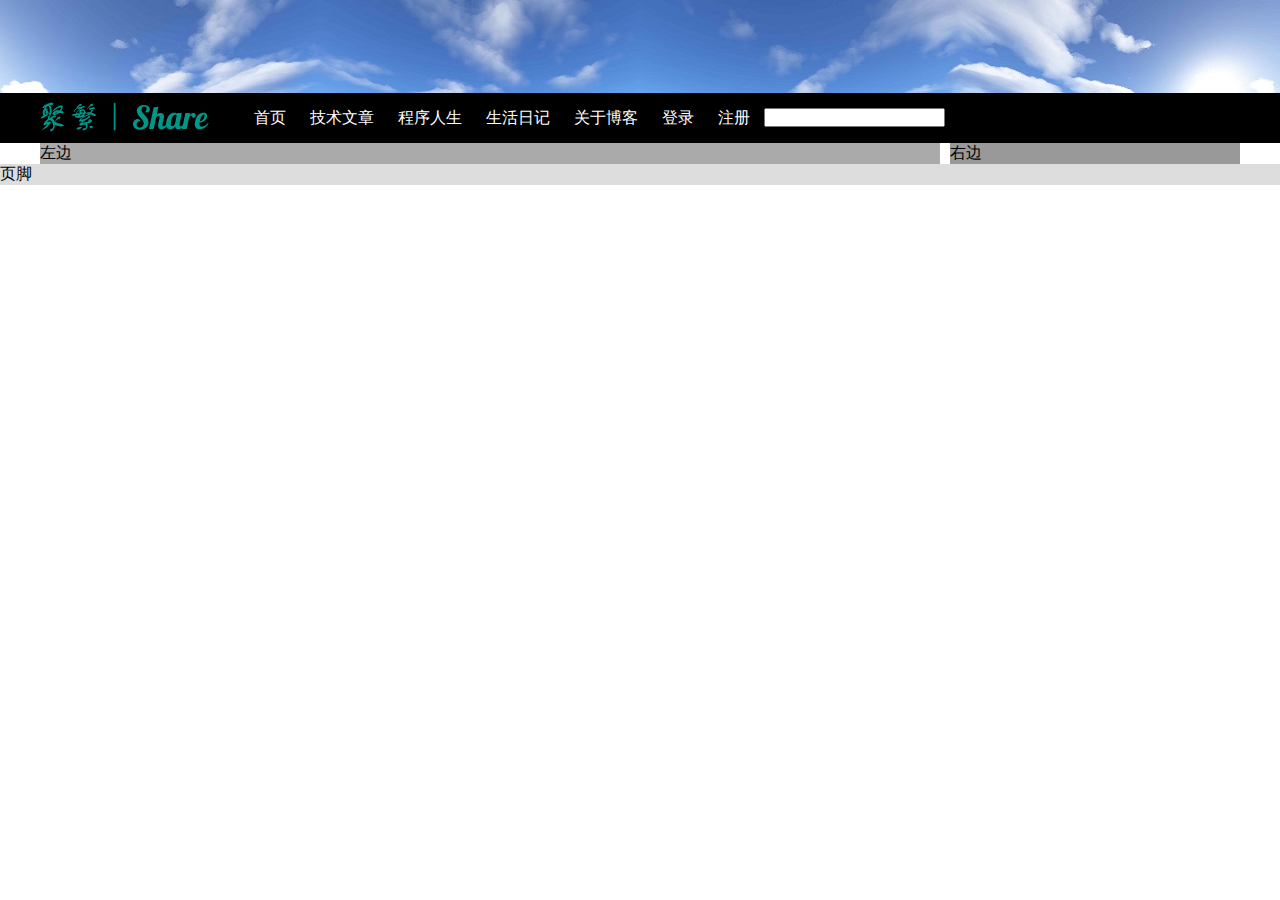
<file: C94-S2-Ply-htmla/WebContent/d0104/index.html>
<!DOCTYPE html>
<html>
<head>
<meta charset="UTF-8">
<title>博客首页</title>
<link rel="stylesheet" type="text/css" href="css/index.css">
</head>
<body>
	<!-- header footer语义标签 作用等效于div html5扩展的新的标签 -->
	<header>
		<img src="imgs/headerbg.jpg" width="100%">
		<div>
			<div>
				<!--  -->
				<img src="imgs/canreplace/logo.png"> <span>首页</span> <span>技术文章</span>
				<span>程序人生</span> <span>生活日记</span> <span>关于博客</span> <span>登录</span>
				<span>注册</span> <input>
			</div>
		</div>
	</header>
	<main>
		<div id="content-left">左边</div>

		<div id="content-right">右边</div>
	</main>

	<footer>页脚</footer>

</body>
</html>
</file>
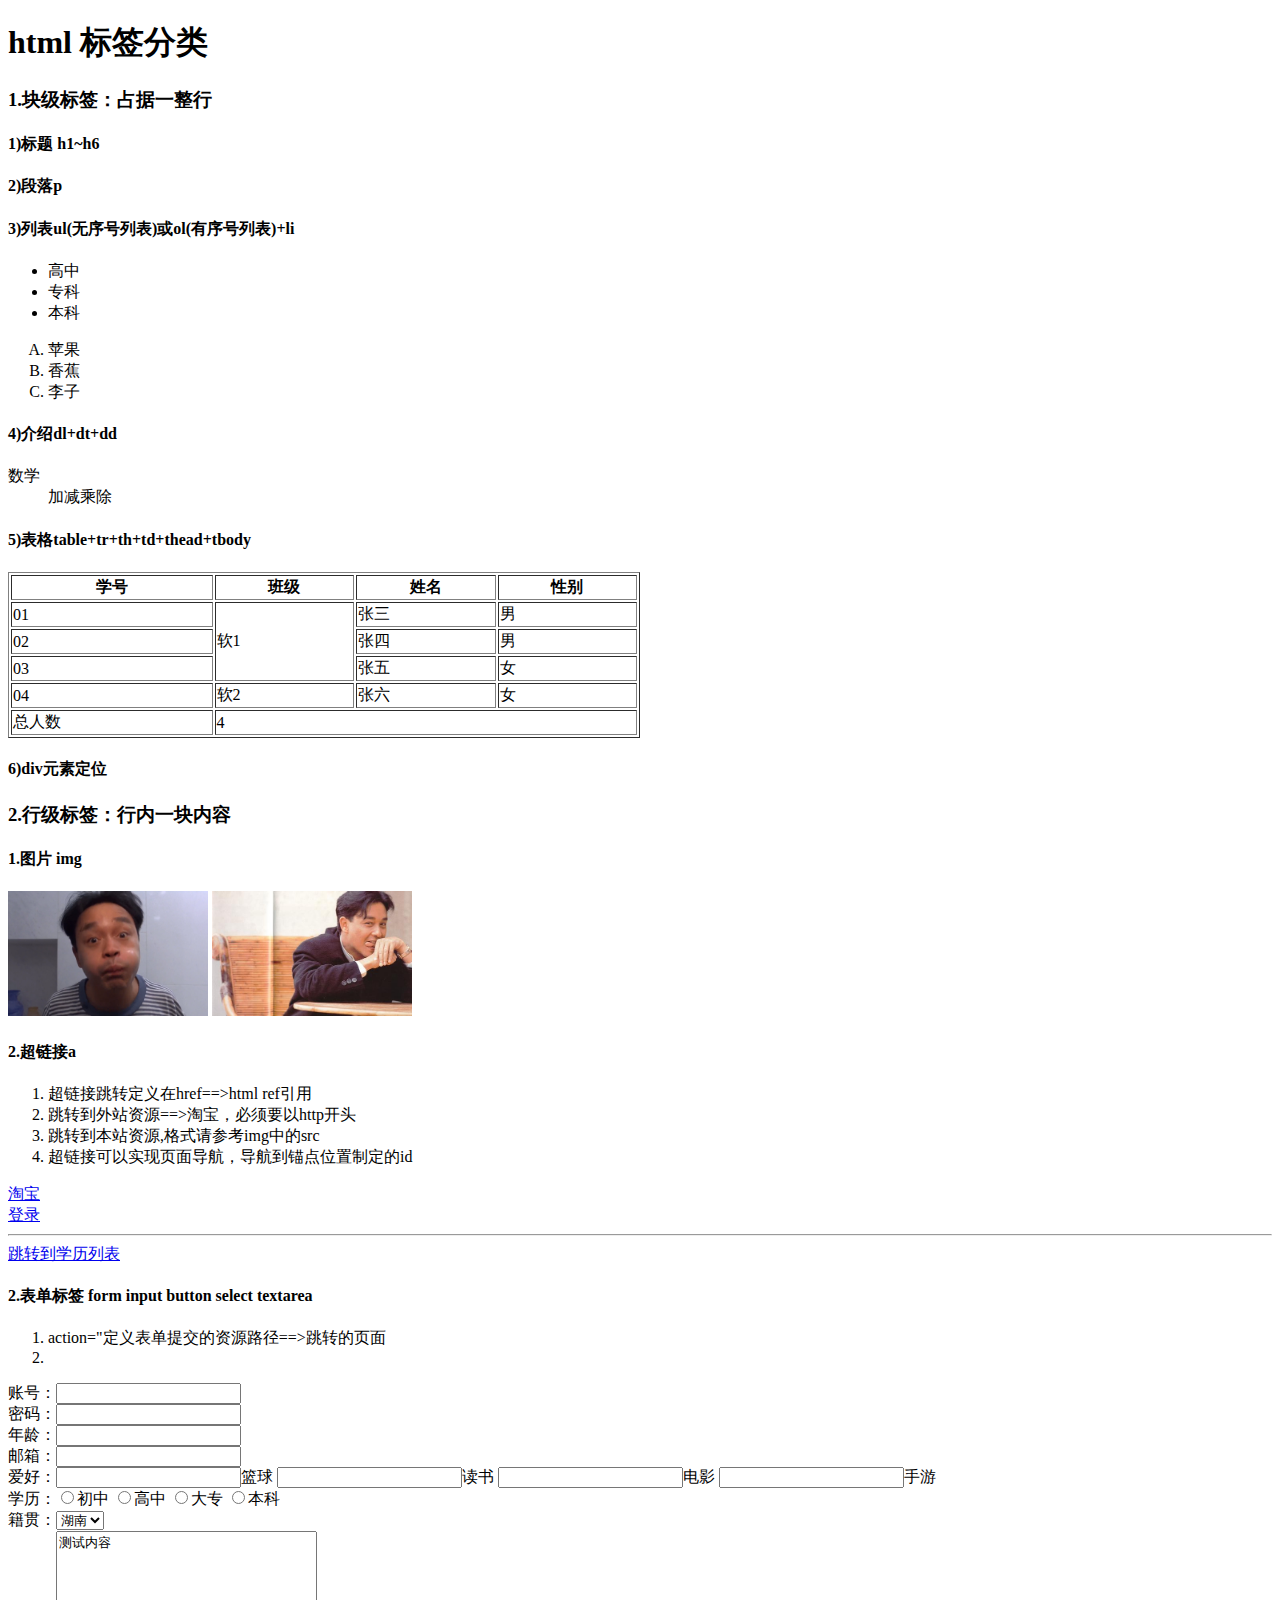
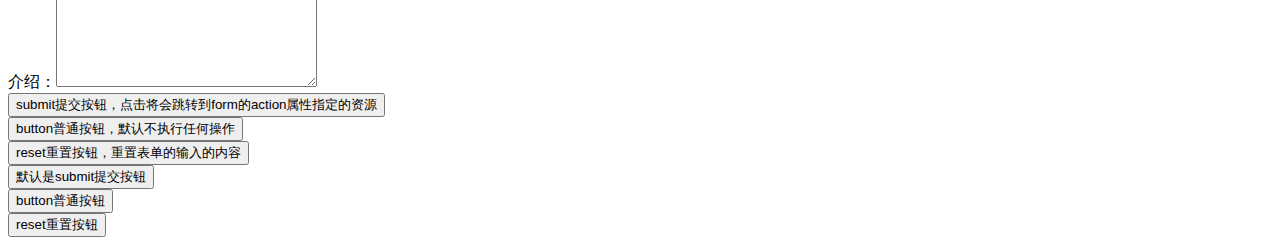
<file: C94-S2-Ply-htmla/WebContent/pages/index.html>
<!DOCTYPE html>
<html>
<head>
<meta charset="UTF-8">
<title>常用块级元素介绍</title>
</head>
<body>
	<h1>html 标签分类</h1>

	<h3>1.块级标签：占据一整行</h3>
	<h4>1)标题 h1~h6</h4>
	<h4>2)段落p</h4>
	<h4>3)列表ul(无序号列表)或ol(有序号列表)+li</h4>
	<ul id="edu_list"><!-- id是唯一标识 -->
		<li>高中</li>
		<li>专科</li>
		<li>本科</li>
	</ul>

	<ol type="A">
		<li>苹果</li>
		<li>香蕉</li>
		<li>李子</li>
	</ol>

	<h4>4)介绍dl+dt+dd</h4>
	<dl>
		<dt>数学</dt>
		<dd>加减乘除</dd>
	</dl>

	<h4>5)表格table+tr+th+td+thead+tbody</h4>
	<table border="1px" width="50%">
		<tr>
			<th>学号</th>
			<th>班级</th>
			<th>姓名</th>
			<th>性别</th>
		</tr>

		<tr>
			<td>01</td>
			<td rowspan="3">软1</td>
			<td>张三</td>
			<td>男</td>
		</tr>

		<tr>
			<td>02</td>

			<td>张四</td>
			<td>男</td>
		</tr>

		<tr>
			<td>03</td>

			<td>张五</td>
			<td>女</td>
		</tr>

		<tr>
			<td>04</td>
			<td>软2</td>
			<td>张六</td>
			<td>女</td>
		</tr>

		<tr>
			<td>总人数</td>
			<td colspan="3">4</td>
		</tr>

	</table>
	<h4>6)div元素定位</h4>
	
	
	<h3>2.行级标签：行内一块内容</h3>
<h4>1.图片 img</h4>
<img alt="图片路径错误时显示的文件" src="001.jpg" width="200px">
<img alt="图片路径错误时显示的文件" src="../images/002.jpg" width="200px">


	<h4>2.超链接a</h4>
	<ol>
		<li>超链接跳转定义在href==>html ref引用</li>
		<li>跳转到外站资源==>淘宝，必须要以http开头
		<li>跳转到本站资源,格式请参考img中的src
		<li>超链接可以实现页面导航，导航到锚点位置制定的id
	</ol>

<a href="http://www.taobao.com">淘宝</a>
<br><!-- 注释     br是换行标签 -->
<a href="user/login.html">登录</a>
<hr><!-- hr分割线 -->
<a href="#edu_list">跳转到学历列表</a>


<h4>2.表单标签 form input button select textarea</h4>
<ol>
		<li>action="定义表单提交的资源路径==>跳转的页面
		<li>
	</ol>
<form action="定义表单提交的资源路径==>跳转的页面">

账号：<input><br>
密码：<input placeolder="请输入账号"><br>
年龄：<input type="number"><br>
邮箱：<input type="email"><br>
爱好：<input type="checkbook">篮球
<input type="checkbook">读书
<input type="checkbook">电影
<input type="checkbook">手游<br>
学历：<input name="edu" type="radio">初中
<input name="edu" type="radio">高中
<input name="edu" type="radio">大专
<input name="edu" type="radio">本科<br>
籍贯：<select><option>湖南</option>
<option>湖北</option>
<option>广东</option>
<option>广西</option>


</select><br>
介绍：<textarea rows="10" cols="30">测试内容</textarea><br>
<input type="submit" value="submit提交按钮，点击将会跳转到form的action属性指定的资源"><br>
<input type="button"value="button普通按钮，默认不执行任何操作"><br>
<input type="reset"value="reset重置按钮，重置表单的输入的内容"><br>

<button>默认是submit提交按钮</button><br>
<button type="button">button普通按钮</button><br>
<button type="reset">reset重置按钮</button><br>
</form>















</body>
</html>
</file>
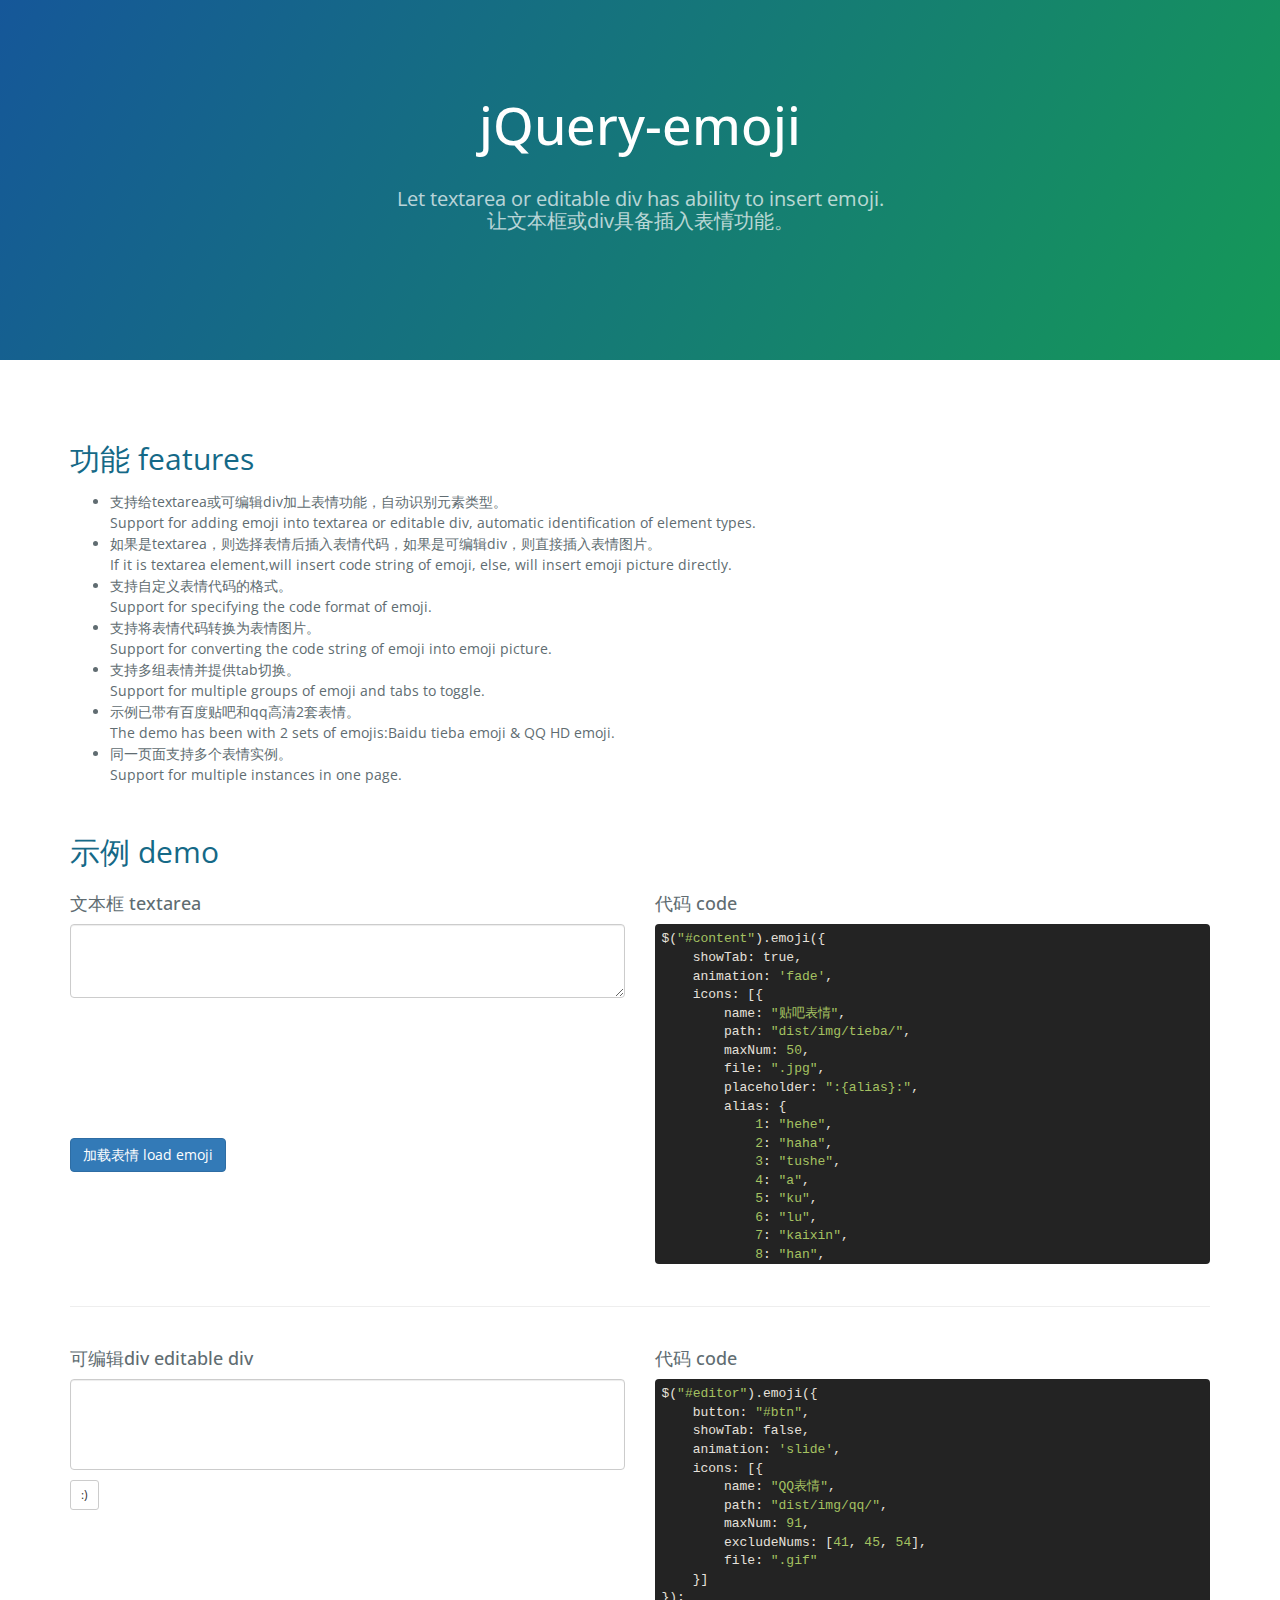
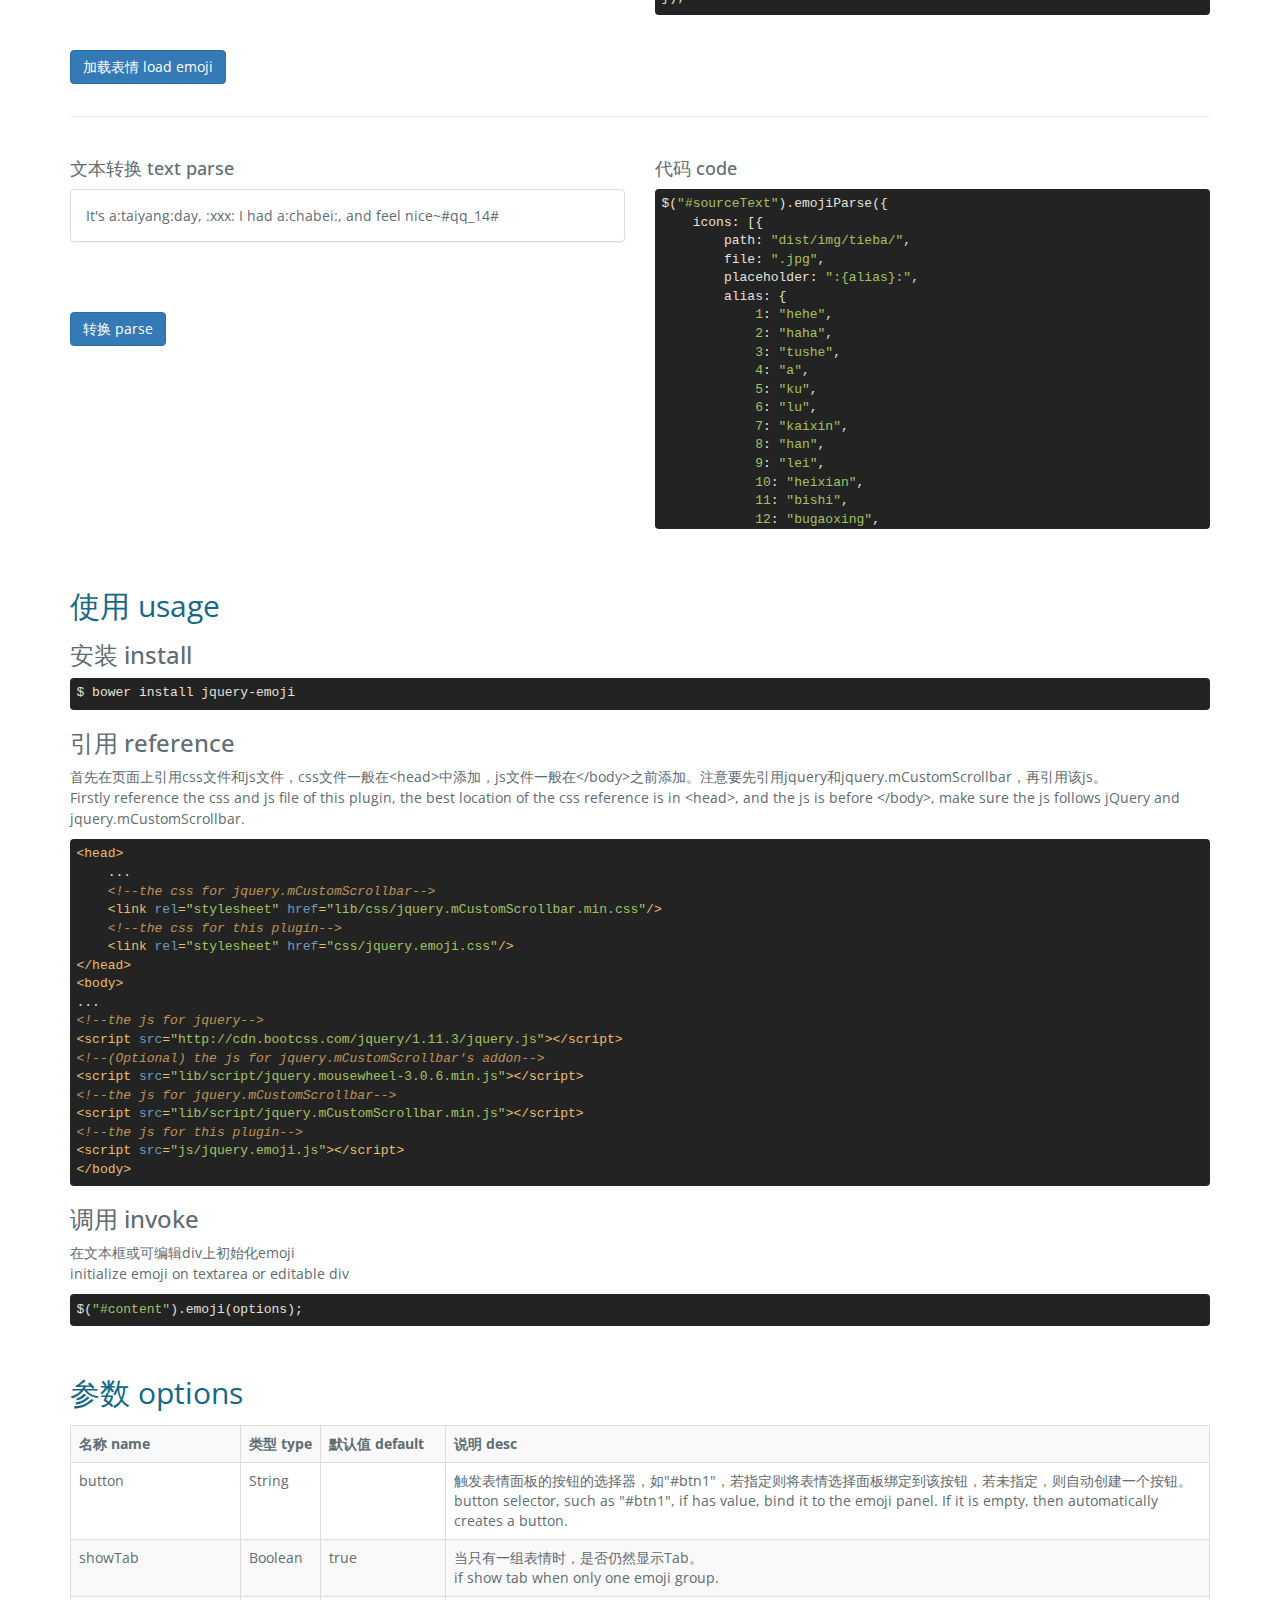
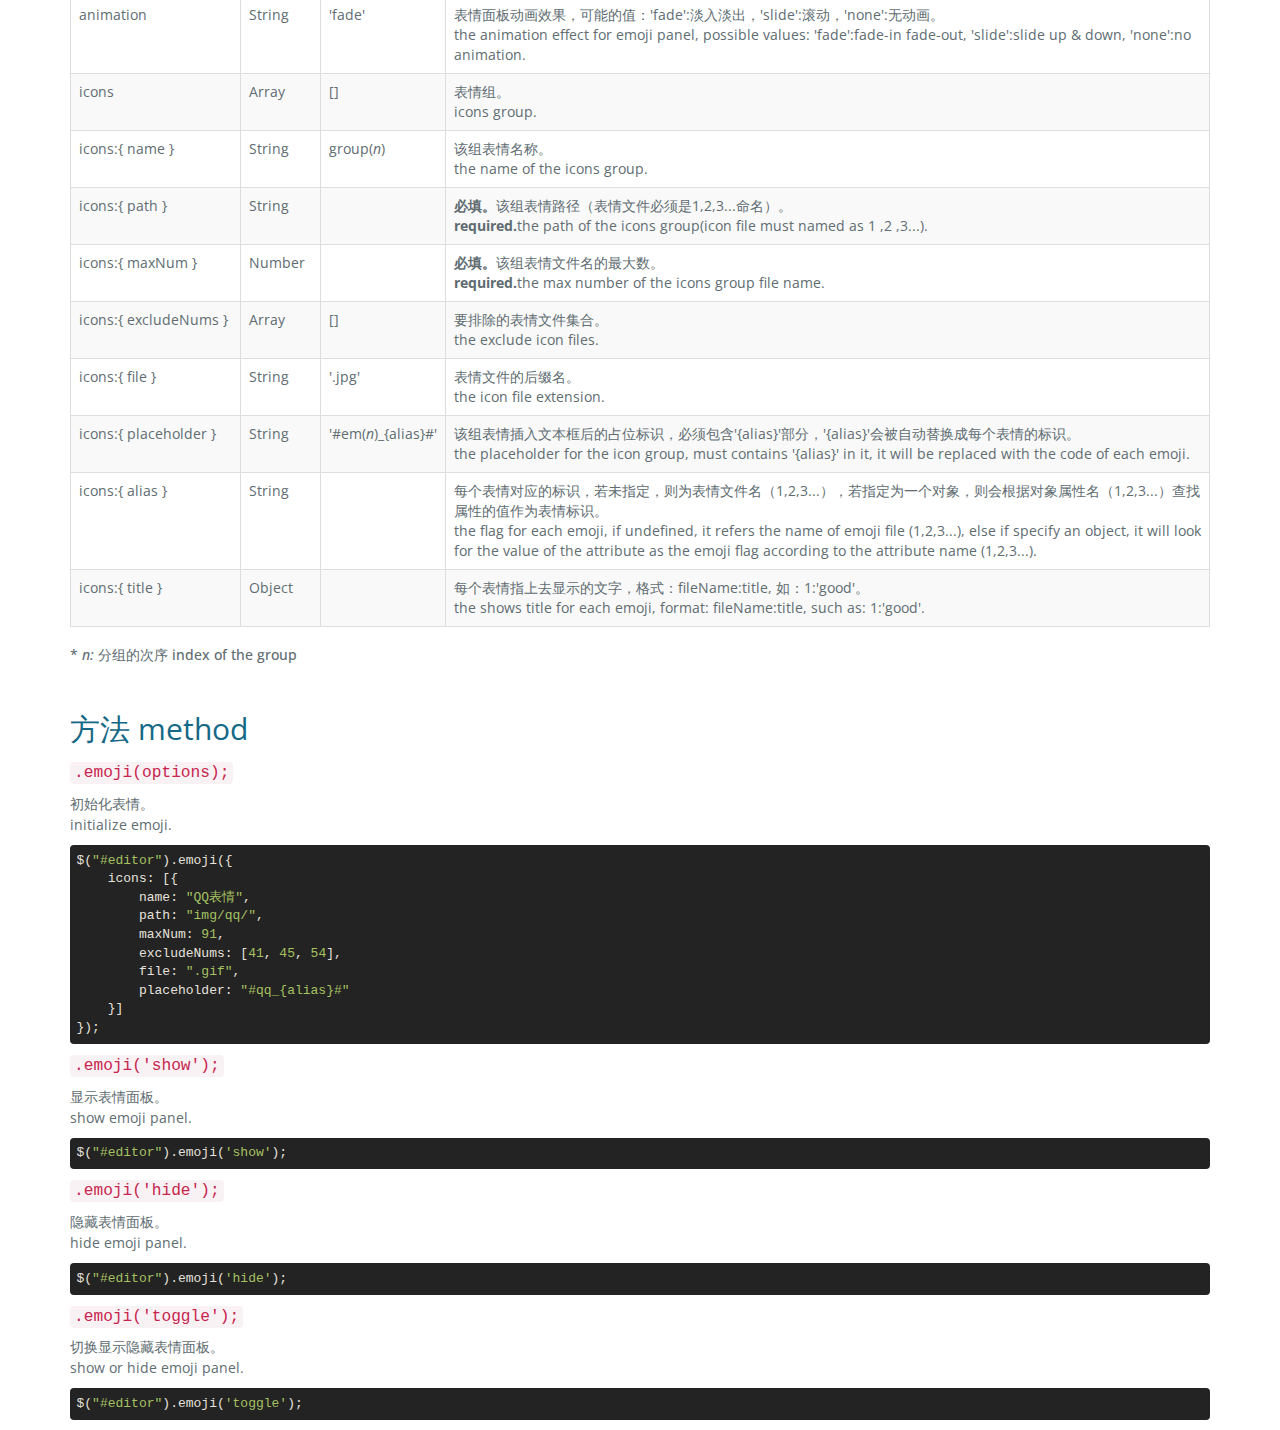
<file: C94-S2-Ply-htmla/WebContent/d0104/plugin/jquery/emoji/index.html>
<!DOCTYPE html>
<html lang="en-us">
<head>
    <meta charset="UTF-8">
    <title>jQuery-emoji by eshengsky</title>
    <meta name="viewport" content="width=device-width, initial-scale=1">
    <link href='https://fonts.googleapis.com/css?family=Open+Sans:400,700' rel='stylesheet' type='text/css'>
    <link rel="stylesheet" href="lib/css/bootstrap.css"/>
    <link rel="stylesheet" href="lib/css/jquery.mCustomScrollbar.min.css"/>
    <link rel="stylesheet" href="dist/css/jquery.emoji.css"/>
    <link rel="stylesheet" href="lib/css/railscasts.css"/>
    <link rel="stylesheet" href="dist/css/index.css"/>
</head>
<body>
<section class="page-header">
    <h1 class="project-name">jQuery-emoji</h1>
    <h2 class="project-tagline">Let textarea or editable div has ability to insert emoji. <br>让文本框或div具备插入表情功能。 </h2>
</section>
<section class="main-content container">
    <h2>功能 features</h2>
    <ul>
        <li>支持给textarea或可编辑div加上表情功能，自动识别元素类型。<br>Support for adding emoji into textarea or editable div, automatic
            identification of element types.
        </li>
        <li>如果是textarea，则选择表情后插入表情代码，如果是可编辑div，则直接插入表情图片。<br>If it is textarea element,will insert code string of emoji,
            else, will insert emoji picture directly.
        </li>
        <li>支持自定义表情代码的格式。<br>Support for specifying the code format of emoji.</li>
        <li>支持将表情代码转换为表情图片。<br>Support for converting the code string of emoji into emoji picture.</li>
        <li>支持多组表情并提供tab切换。<br>Support for multiple groups of emoji and tabs to toggle.</li>
        <li>示例已带有百度贴吧和qq高清2套表情。<br>The demo has been with 2 sets of emojis:Baidu tieba emoji & QQ HD emoji.</li>
        <li>同一页面支持多个表情实例。<br>Support for multiple instances in one page.</li>
    </ul>
    <h2>示例 demo</h2>
    <div class="row firstRow">
        <div class="col-md-6">
            <h4>文本框 textarea</h4>
            <textarea class="form-control" id="content" rows="3"></textarea>
            <div class="m-t-70">
                <button class="btn btn-primary m-t-70" id="btnLoad1">加载表情 load emoji</button>
            </div>
        </div>
        <div class="col-md-6">
            <h4>代码 code</h4>
            <pre class="pre-scrollable"><code class="javascript">$("#content").emoji({
    showTab: true,
    animation: 'fade',
    icons: [{
        name: "贴吧表情",
        path: "dist/img/tieba/",
        maxNum: 50,
        file: ".jpg",
        placeholder: ":{alias}:",
        alias: {
            1: "hehe",
            2: "haha",
            3: "tushe",
            4: "a",
            5: "ku",
            6: "lu",
            7: "kaixin",
            8: "han",
            9: "lei",
            10: "heixian",
            11: "bishi",
            12: "bugaoxing",
            13: "zhenbang",
            14: "qian",
            15: "yiwen",
            16: "yinxian",
            17: "tu",
            18: "yi",
            19: "weiqu",
            20: "huaxin",
            21: "hu",
            22: "xiaonian",
            23: "neng",
            24: "taikaixin",
            25: "huaji",
            26: "mianqiang",
            27: "kuanghan",
            28: "guai",
            29: "shuijiao",
            30: "jinku",
            31: "shengqi",
            32: "jinya",
            33: "pen",
            34: "aixin",
            35: "xinsui",
            36: "meigui",
            37: "liwu",
            38: "caihong",
            39: "xxyl",
            40: "taiyang",
            41: "qianbi",
            42: "dnegpao",
            43: "chabei",
            44: "dangao",
            45: "yinyue",
            46: "haha2",
            47: "shenli",
            48: "damuzhi",
            49: "ruo",
            50: "OK"
        },
        title: {
            1: "呵呵",
            2: "哈哈",
            3: "吐舌",
            4: "啊",
            5: "酷",
            6: "怒",
            7: "开心",
            8: "汗",
            9: "泪",
            10: "黑线",
            11: "鄙视",
            12: "不高兴",
            13: "真棒",
            14: "钱",
            15: "疑问",
            16: "阴脸",
            17: "吐",
            18: "咦",
            19: "委屈",
            20: "花心",
            21: "呼~",
            22: "笑脸",
            23: "冷",
            24: "太开心",
            25: "滑稽",
            26: "勉强",
            27: "狂汗",
            28: "乖",
            29: "睡觉",
            30: "惊哭",
            31: "生气",
            32: "惊讶",
            33: "喷",
            34: "爱心",
            35: "心碎",
            36: "玫瑰",
            37: "礼物",
            38: "彩虹",
            39: "星星月亮",
            40: "太阳",
            41: "钱币",
            42: "灯泡",
            43: "茶杯",
            44: "蛋糕",
            45: "音乐",
            46: "haha",
            47: "胜利",
            48: "大拇指",
            49: "弱",
            50: "OK"
        }
    }, {
        path: "dist/img/qq/",
        maxNum: 91,
        excludeNums: [41, 45, 54],
        file: ".gif",
        placeholder: "#qq_{alias}#"
    }]
});</code></pre>
        </div>
    </div>
    <hr/>
    <div class="row m-t-20">
        <div class="col-md-6">
            <h4>可编辑div editable div</h4>
            <div id="editor" contenteditable="true"></div>
            <button id="btn" class="btn btn-sm btn-default">:)</button>
            <div class="m-t-70">
                <button class="btn btn-primary m-t-70" id="btnLoad2">加载表情 load emoji</button>
            </div>
        </div>
        <div class="col-md-6">
            <h4>代码 code</h4>
            <pre class="pre-scrollable"><code class="javascript">$("#editor").emoji({
    button: "#btn",
    showTab: false,
    animation: 'slide',
    icons: [{
        name: "QQ表情",
        path: "dist/img/qq/",
        maxNum: 91,
        excludeNums: [41, 45, 54],
        file: ".gif"
    }]
});</code></pre>
        </div>
    </div>
    <hr/>
    <div class="row m-t-20">
        <div class="col-md-6">
            <h4>文本转换 text parse</h4>
            <div class="panel panel-default" id="sourceText">
                <div class="panel-body">
                    <span>It's a:taiyang:day, :xxx: I had a:chabei:, and feel nice~#qq_14#</span>
                </div>
            </div>
            <div class="m-t-70">
                <button class="btn btn-primary" id="btnParse">转换 parse</button>
            </div>
        </div>
        <div class="col-md-6">
            <h4>代码 code</h4>
            <pre class="pre-scrollable"><code class="javascript">$("#sourceText").emojiParse({
    icons: [{
        path: "dist/img/tieba/",
        file: ".jpg",
        placeholder: ":{alias}:",
        alias: {
            1: "hehe",
            2: "haha",
            3: "tushe",
            4: "a",
            5: "ku",
            6: "lu",
            7: "kaixin",
            8: "han",
            9: "lei",
            10: "heixian",
            11: "bishi",
            12: "bugaoxing",
            13: "zhenbang",
            14: "qian",
            15: "yiwen",
            16: "yinxian",
            17: "tu",
            18: "yi",
            19: "weiqu",
            20: "huaxin",
            21: "hu",
            22: "xiaonian",
            23: "neng",
            24: "taikaixin",
            25: "huaji",
            26: "mianqiang",
            27: "kuanghan",
            28: "guai",
            29: "shuijiao",
            30: "jinku",
            31: "shengqi",
            32: "jinya",
            33: "pen",
            34: "aixin",
            35: "xinsui",
            36: "meigui",
            37: "liwu",
            38: "caihong",
            39: "xxyl",
            40: "taiyang",
            41: "qianbi",
            42: "dnegpao",
            43: "chabei",
            44: "dangao",
            45: "yinyue",
            46: "haha2",
            47: "shenli",
            48: "damuzhi",
            49: "ruo",
            50: "OK"
        }
    }, {
        path: "dist/img/qq/",
        file: ".gif",
        placeholder: "#qq_{alias}#"
    }]
});</code></pre>
        </div>
    </div>
    <h2>使用 usage</h2>
    <h3>安装 install</h3>
    <pre><code class="bash">$ bower install jquery-emoji</code></pre>
    <h3>引用 reference</h3>
    <p>
        首先在页面上引用css文件和js文件，css文件一般在&lt;head&gt;中添加，js文件一般在&lt;/body&gt;之前添加。注意要先引用jquery和jquery.mCustomScrollbar，再引用该js。<br>
        Firstly reference the css and js file of this plugin, the best location of the css reference is in &lt;head&gt;,
        and the js is before &lt;/body&gt;, make sure the js follows jQuery and jquery.mCustomScrollbar.
    </p>
    <pre><code class="html">&lt;head&gt;
    ...
    &lt;!--the css for jquery.mCustomScrollbar--&gt;
    &lt;link rel="stylesheet" href="lib/css/jquery.mCustomScrollbar.min.css"/&gt;
    &lt;!--the css for this plugin--&gt;
    &lt;link rel="stylesheet" href="css/jquery.emoji.css"/&gt;
&lt;/head&gt;
&lt;body&gt;
...
&lt;!--the js for jquery--&gt;
&lt;script src="http://cdn.bootcss.com/jquery/1.11.3/jquery.js">&lt;/script&gt;
&lt;!--(Optional) the js for jquery.mCustomScrollbar's addon--&gt;
&lt;script src="lib/script/jquery.mousewheel-3.0.6.min.js">&lt;/script&gt;
&lt;!--the js for jquery.mCustomScrollbar--&gt;
&lt;script src="lib/script/jquery.mCustomScrollbar.min.js">&lt;/script&gt;
&lt;!--the js for this plugin--&gt;
&lt;script src="js/jquery.emoji.js">&lt;/script&gt;
&lt;/body&gt;</code></pre>
    <h3>调用 invoke</h3>
    <p>
        在文本框或可编辑div上初始化emoji<br>
        initialize emoji on textarea or editable div
    </p>
    <pre><code class="javascript">$("#content").emoji(options);</code></pre>
    <h2>参数 options</h2>
    <table class="table table-bordered table-striped table-hover">
        <tr>
            <th style="width: 170px;">名称 name</th>
            <th style="width: 80px;">类型 type</th>
            <th style="width: 120px;">默认值 default</th>
            <th>说明 desc</th>
        </tr>
        <tr>
            <td>button</td>
            <td>String</td>
            <td></td>
            <td>
                触发表情面板的按钮的选择器，如"#btn1"，若指定则将表情选择面板绑定到该按钮，若未指定，则自动创建一个按钮。<br>
                button selector, such as "#btn1", if has value, bind it to the emoji panel. If it is empty, then
                automatically creates a button.
            </td>
        </tr>
        <tr>
            <td>showTab</td>
            <td>Boolean</td>
            <td>true</td>
            <td>
                当只有一组表情时，是否仍然显示Tab。<br>
                if show tab when only one emoji group.
            </td>
        </tr>
        <tr>
            <td>animation</td>
            <td>String</td>
            <td>'fade'</td>
            <td>
                表情面板动画效果，可能的值：'fade':淡入淡出，'slide':滚动，'none':无动画。<br>
                the animation effect for emoji panel, possible values: 'fade':fade-in fade-out, 'slide':slide up & down,
                'none':no animation.
            </td>
        </tr>
        <tr>
            <td>icons</td>
            <td>Array</td>
            <td>[]</td>
            <td>
                表情组。<br>
                icons group.
            </td>
        </tr>
        <tr>
            <td>icons:{ name }</td>
            <td>String</td>
            <td>
                group(<i>n</i>)
            </td>
            <td>
                该组表情名称。<br>
                the name of the icons group.
            </td>
        </tr>
        <tr>
            <td>icons:{ path }</td>
            <td>String</td>
            <td></td>
            <td>
                <strong>必填。</strong>该组表情路径（表情文件必须是1,2,3...命名）。<br>
                <strong>required.</strong>the path of the icons group(icon file must named as 1 ,2 ,3...).
            </td>
        </tr>
        <tr>
            <td>icons:{ maxNum }</td>
            <td>Number</td>
            <td></td>
            <td>
                <strong>必填。</strong>该组表情文件名的最大数。<br>
                <strong>required.</strong>the max number of the icons group file name.
            </td>
        </tr>
        <tr>
            <td>icons:{ excludeNums }</td>
            <td>Array</td>
            <td>[]</td>
            <td>
                要排除的表情文件集合。<br>
                the exclude icon files.
            </td>
        </tr>
        <tr>
            <td>icons:{ file }</td>
            <td>String</td>
            <td>'.jpg'</td>
            <td>
                表情文件的后缀名。<br>
                the icon file extension.
            </td>
        </tr>
        <tr>
            <td>icons:{ placeholder }</td>
            <td>String</td>
            <td>
                '#em(<i>n</i>)_{alias}#'<br>
            </td>
            <td>
                该组表情插入文本框后的占位标识，必须包含'{alias}'部分，'{alias}'会被自动替换成每个表情的标识。<br>
                the placeholder for the icon group, must contains '{alias}' in it, it will be replaced with the code of each emoji.
            </td>
        </tr>
        <tr>
            <td>icons:{ alias }</td>
            <td>String</td>
            <td></td>
            <td>
                每个表情对应的标识，若未指定，则为表情文件名（1,2,3...），若指定为一个对象，则会根据对象属性名（1,2,3...）查找属性的值作为表情标识。<br>
                the flag for each emoji, if undefined, it refers the name of emoji file (1,2,3...), else if specify an object, it will look for the value of the attribute as the emoji flag according to the attribute name (1,2,3...).
            </td>
        </tr>
        <tr>
            <td>icons:{ title }</td>
            <td>Object</td>
            <td></td>
            <td>
                每个表情指上去显示的文字，格式：fileName:title, 如：1:'good'。<br>
                the shows title for each emoji, format: fileName:title, such as: 1:'good'.
            </td>
        </tr>
    </table>
    <h5>
        * <i>n:</i> 分组的次序 index of the group
    </h5>
    <h2>方法 method</h2>
    <h4>
        <code>.emoji(options);</code>
    </h4>
    <p>
        初始化表情。<br>
        initialize emoji.
    </p>
    <pre><code class="javascript">$("#editor").emoji({
    icons: [{
        name: "QQ表情",
        path: "img/qq/",
        maxNum: 91,
        excludeNums: [41, 45, 54],
        file: ".gif",
        placeholder: "#qq_{alias}#"
    }]
});</code></pre>
    <h4>
        <code>.emoji('show');</code>
    </h4>
    <p>
        显示表情面板。<br>
        show emoji panel.
    </p>
    <pre><code class="javascript">$("#editor").emoji('show');</code></pre>
    <h4>
        <code>.emoji('hide');</code>
    </h4>
    <p>
        隐藏表情面板。<br>
        hide emoji panel.
    </p>
    <pre><code class="javascript">$("#editor").emoji('hide');</code></pre>
    <h4>
        <code>.emoji('toggle');</code>
    </h4>
    <p>
        切换显示隐藏表情面板。<br>
        show or hide emoji panel.
    </p>
    <pre><code class="javascript">$("#editor").emoji('toggle');</code></pre>
    
</section>
<script src="lib/script/jquery.min.js"></script>
<script src="lib/script/highlight.pack.js"></script>
<script src="lib/script/jquery.mousewheel-3.0.6.min.js"></script>
<script src="lib/script/jquery.mCustomScrollbar.min.js"></script>
<script src="dist/js/jquery.emoji.min.js"></script>
<script>
    hljs.initHighlightingOnLoad();

    $("#btnLoad1").click(function () {
        $("#content").emoji({
            showTab: true,
            animation: 'fade',
            icons: [{
                name: "贴吧表情",
                path: "dist/img/tieba/",
                maxNum: 50,
                file: ".jpg",
                placeholder: ":{alias}:",
                alias: {
                    1: "hehe",
                    2: "haha",
                    3: "tushe",
                    4: "a",
                    5: "ku",
                    6: "lu",
                    7: "kaixin",
                    8: "han",
                    9: "lei",
                    10: "heixian",
                    11: "bishi",
                    12: "bugaoxing",
                    13: "zhenbang",
                    14: "qian",
                    15: "yiwen",
                    16: "yinxian",
                    17: "tu",
                    18: "yi",
                    19: "weiqu",
                    20: "huaxin",
                    21: "hu",
                    22: "xiaonian",
                    23: "neng",
                    24: "taikaixin",
                    25: "huaji",
                    26: "mianqiang",
                    27: "kuanghan",
                    28: "guai",
                    29: "shuijiao",
                    30: "jinku",
                    31: "shengqi",
                    32: "jinya",
                    33: "pen",
                    34: "aixin",
                    35: "xinsui",
                    36: "meigui",
                    37: "liwu",
                    38: "caihong",
                    39: "xxyl",
                    40: "taiyang",
                    41: "qianbi",
                    42: "dnegpao",
                    43: "chabei",
                    44: "dangao",
                    45: "yinyue",
                    46: "haha2",
                    47: "shenli",
                    48: "damuzhi",
                    49: "ruo",
                    50: "OK"
                },
                title: {
                    1: "呵呵",
                    2: "哈哈",
                    3: "吐舌",
                    4: "啊",
                    5: "酷",
                    6: "怒",
                    7: "开心",
                    8: "汗",
                    9: "泪",
                    10: "黑线",
                    11: "鄙视",
                    12: "不高兴",
                    13: "真棒",
                    14: "钱",
                    15: "疑问",
                    16: "阴脸",
                    17: "吐",
                    18: "咦",
                    19: "委屈",
                    20: "花心",
                    21: "呼~",
                    22: "笑脸",
                    23: "冷",
                    24: "太开心",
                    25: "滑稽",
                    26: "勉强",
                    27: "狂汗",
                    28: "乖",
                    29: "睡觉",
                    30: "惊哭",
                    31: "生气",
                    32: "惊讶",
                    33: "喷",
                    34: "爱心",
                    35: "心碎",
                    36: "玫瑰",
                    37: "礼物",
                    38: "彩虹",
                    39: "星星月亮",
                    40: "太阳",
                    41: "钱币",
                    42: "灯泡",
                    43: "茶杯",
                    44: "蛋糕",
                    45: "音乐",
                    46: "haha",
                    47: "胜利",
                    48: "大拇指",
                    49: "弱",
                    50: "OK"
                }
            }, {
                path: "dist/img/qq/",
                maxNum: 91,
                excludeNums: [41, 45, 54],
                file: ".gif",
                placeholder: "#qq_{alias}#"
            }]
        });
    });

    $("#btnLoad2").click(function () {
        $("#editor").emoji({
            button: "#btn",
            showTab: false,
            animation: 'slide',
            icons: [{
                name: "QQ表情",
                path: "dist/img/qq/",
                maxNum: 91,
                excludeNums: [41, 45, 54],
                file: ".gif"
            }]
        });
    });

    $("#btnParse").click(function () {
        $("#sourceText").emojiParse({
            icons: [{
                path: "dist/img/tieba/",
                file: ".jpg",
                placeholder: ":{alias}:",
                alias: {
                    1: "hehe",
                    2: "haha",
                    3: "tushe",
                    4: "a",
                    5: "ku",
                    6: "lu",
                    7: "kaixin",
                    8: "han",
                    9: "lei",
                    10: "heixian",
                    11: "bishi",
                    12: "bugaoxing",
                    13: "zhenbang",
                    14: "qian",
                    15: "yiwen",
                    16: "yinxian",
                    17: "tu",
                    18: "yi",
                    19: "weiqu",
                    20: "huaxin",
                    21: "hu",
                    22: "xiaonian",
                    23: "neng",
                    24: "taikaixin",
                    25: "huaji",
                    26: "mianqiang",
                    27: "kuanghan",
                    28: "guai",
                    29: "shuijiao",
                    30: "jinku",
                    31: "shengqi",
                    32: "jinya",
                    33: "pen",
                    34: "aixin",
                    35: "xinsui",
                    36: "meigui",
                    37: "liwu",
                    38: "caihong",
                    39: "xxyl",
                    40: "taiyang",
                    41: "qianbi",
                    42: "dnegpao",
                    43: "chabei",
                    44: "dangao",
                    45: "yinyue",
                    46: "haha2",
                    47: "shenli",
                    48: "damuzhi",
                    49: "ruo",
                    50: "OK"
                }
            }, {
                path: "dist/img/qq/",
                file: ".gif",
                placeholder: "#qq_{alias}#"
            }]
        });
    });
</script>
</body>
</html>
</file>
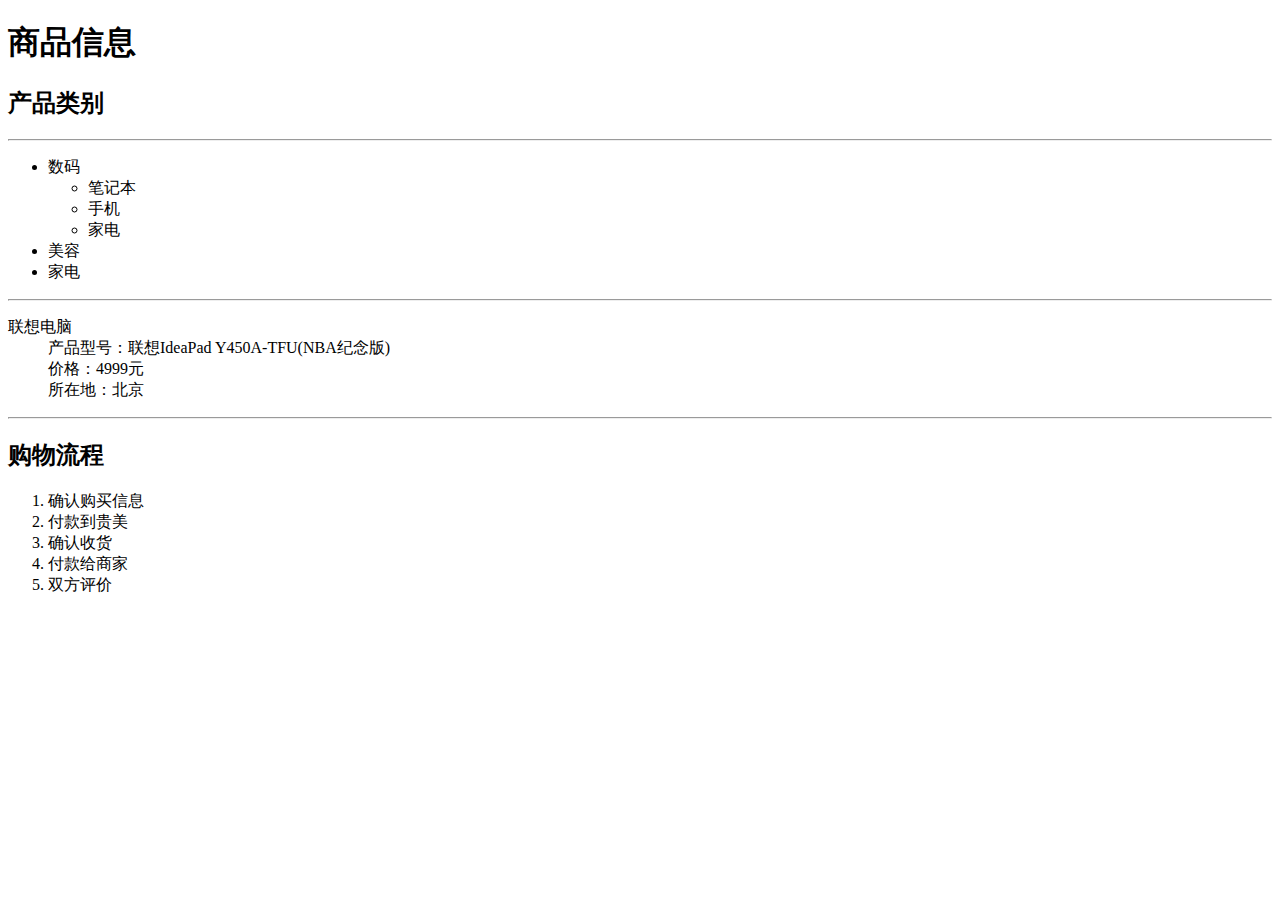
<file: C94-S2-Ply-htmla/WebContent/d0101zuoye/demo1.html>
<!DOCTYPE html>
<html>
<head>
<meta charset="UTF-8">
<title>商品信息</title>
</head>
<body>

	<h1>商品信息</h1>
	<h2>产品类别</h2>
	<hr>
	<!-- hr分割线 -->
	<ul>
		<li>数码</li>
		<ul>
			<li>笔记本</li>
			<li>手机</li>
			<li>家电</li>
		</ul>

		<li>美容</li>
		<li>家电</li>
	</ul>

	<hr>
	<!-- hr分割线 -->

	<dl>
		<dt>联想电脑</dt>
		<dd>产品型号：联想IdeaPad Y450A-TFU(NBA纪念版)</dd>
		<dd>价格：4999元</dd>
		<dd>所在地：北京</dd>

	</dl>

	<hr>
	<!-- hr分割线 -->

	<h2>购物流程</h2>
	<ol>
		<li>确认购买信息</li>
		<li>付款到贵美</li>
		<li>确认收货</li>
		<li>付款给商家</li>
		<li>双方评价</li>
	</ol>

</body>
</html>
</file>
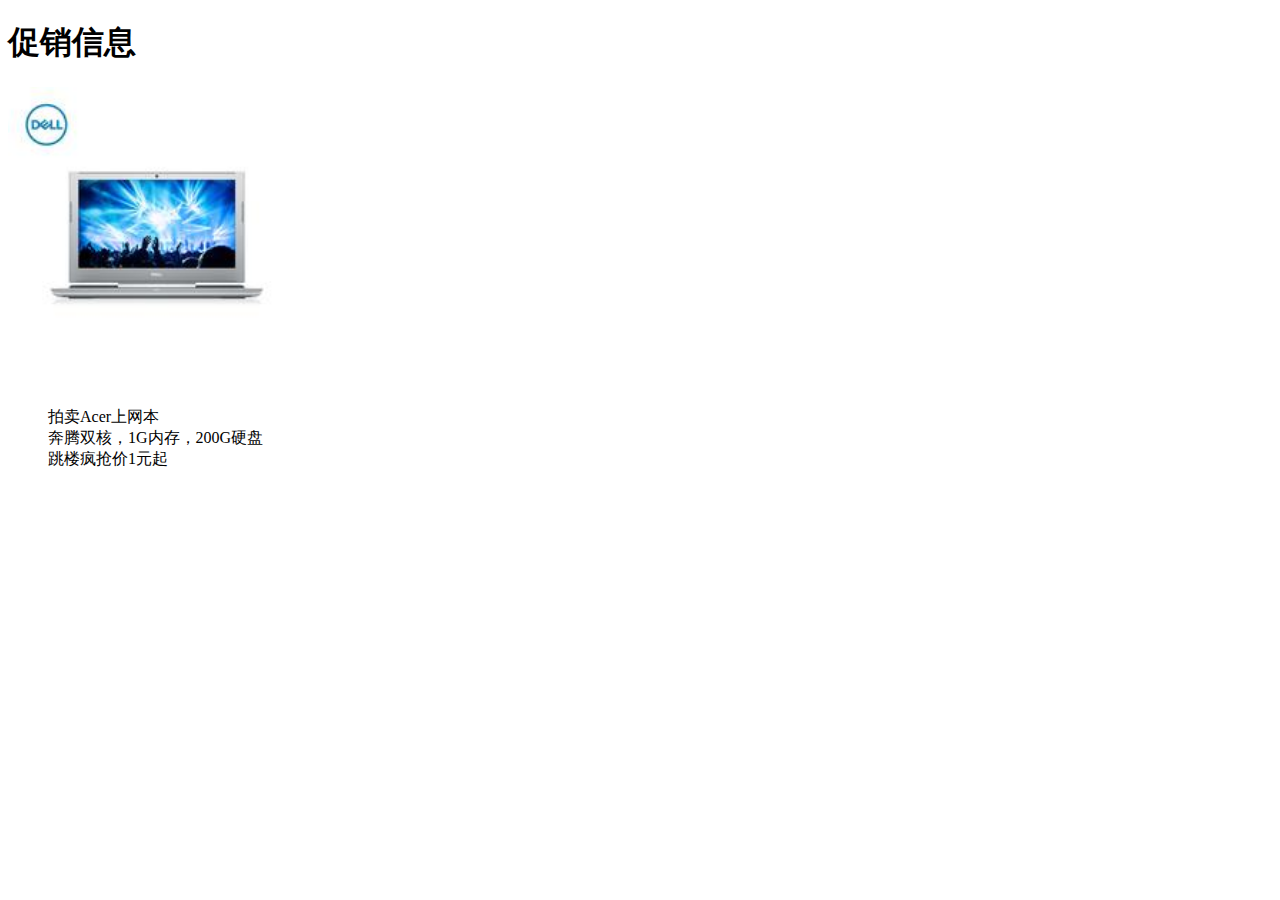
<file: C94-S2-Ply-htmla/WebContent/d0101zuoye/demo2.html>
<!DOCTYPE html>
<html>
<head>
<meta charset="UTF-8">
<title>促销信息</title>
</head>
<body>

<h1>促销信息</h1>
<img alt="图片路径错误时显示的文件" src="../images/003.jpg" width="300px">

<dl>
<dd>拍卖Acer上网本</dd>
<dd>奔腾双核，1G内存，200G硬盘</dd>
<dd>跳楼疯抢价1元起</dd>

</dl>













</body>
</html>
</file>
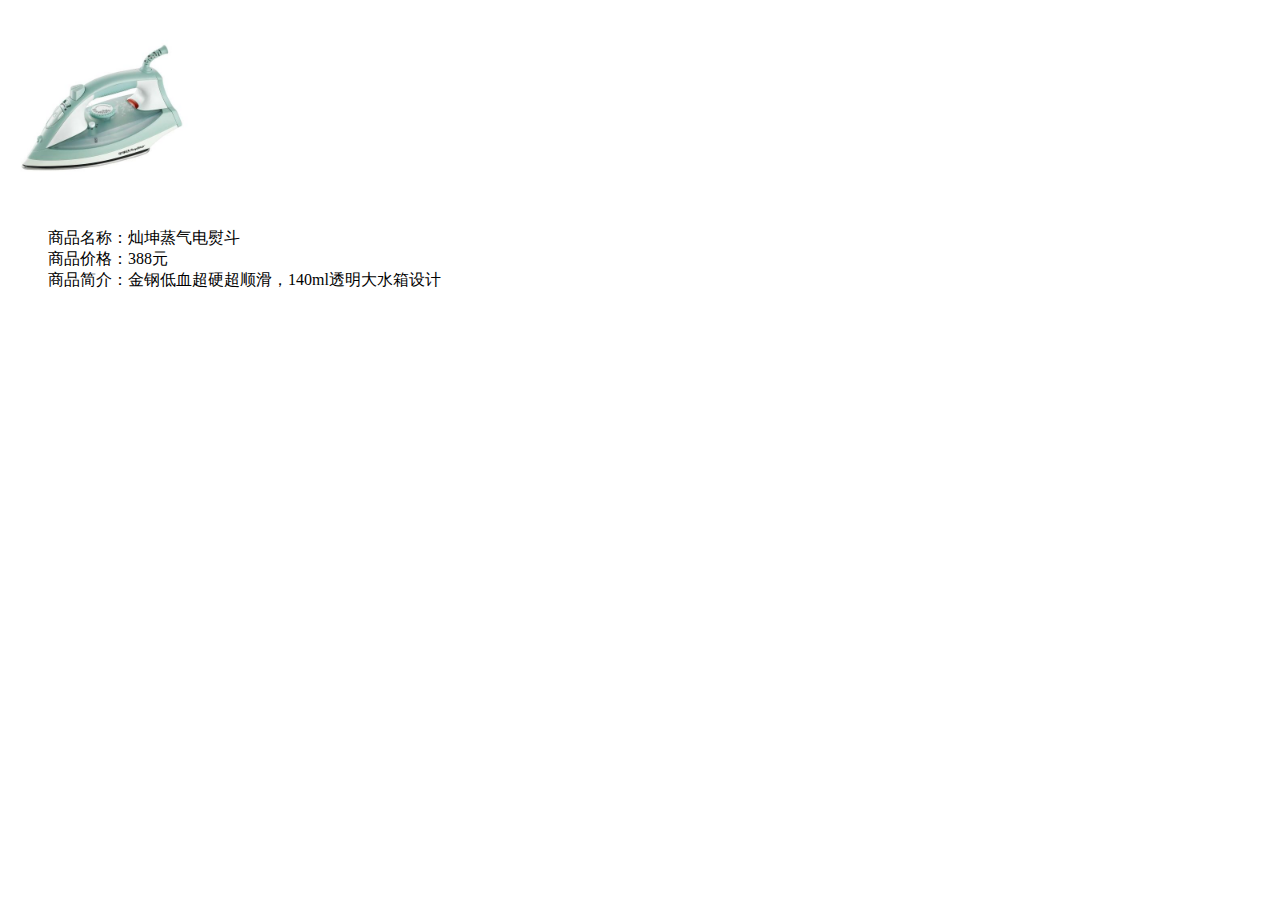
<file: C94-S2-Ply-htmla/WebContent/d0101zuoye/demo3a.html>
<!DOCTYPE html>
<html>
<head>
<meta charset="UTF-8">
<title>Insert title here</title>
</head>
<body>

<img alt="图片路径错误时显示的文件" src="../images/004.jpg" width="200px">
<dl>
<dd>商品名称：灿坤蒸气电熨斗</dd>
<dd>商品价格：388元</dd>
<dd>商品简介：金钢低血超硬超顺滑，140ml透明大水箱设计</dd>

</dl>










</body>
</html>
</file>
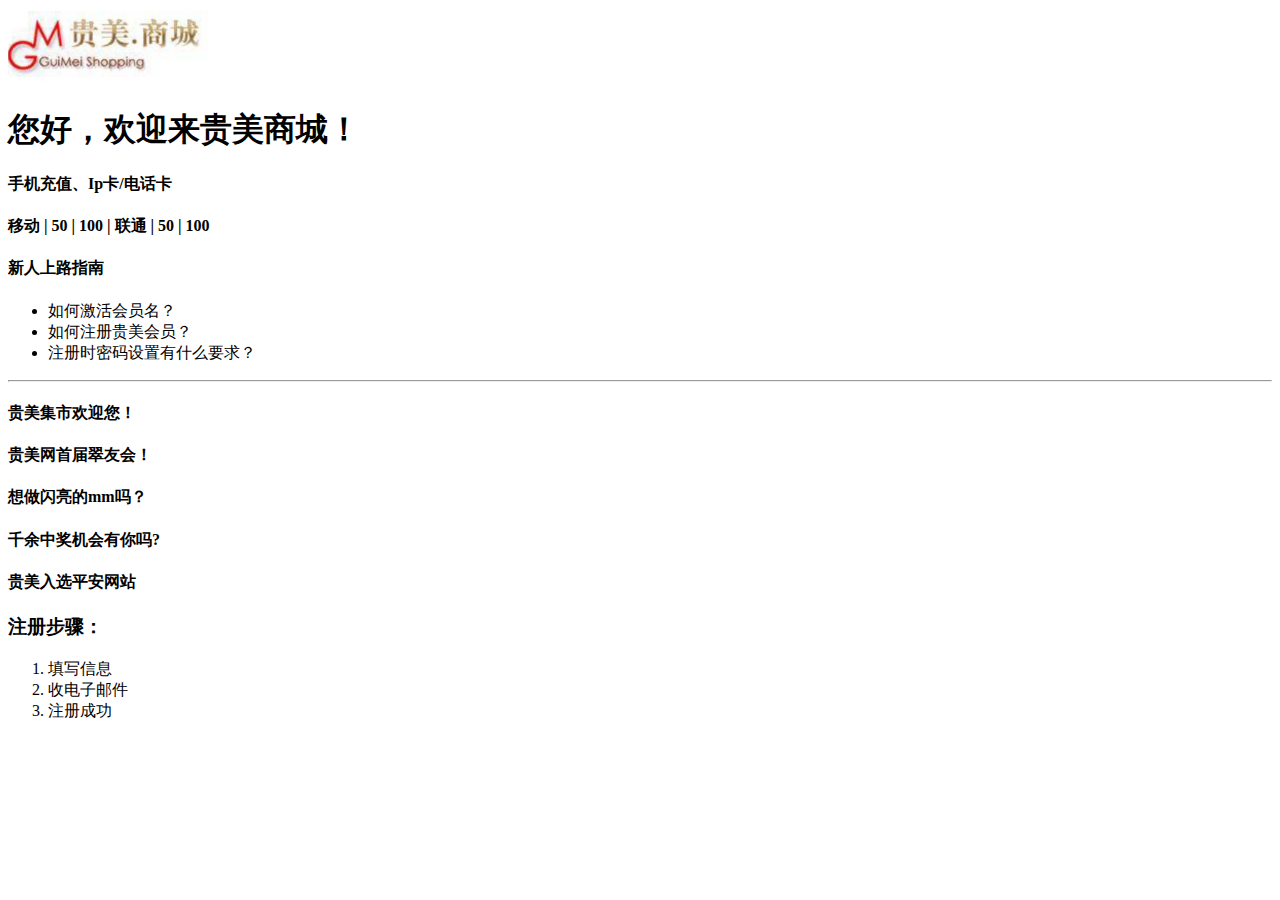
<file: C94-S2-Ply-htmla/WebContent/d0101zuoye/demo4.html>
<!DOCTYPE html>
<html>
<head>
<meta charset="UTF-8">
<title>贵美商城</title>
</head>
<body>

<img alt="图片路径错误时显示的文件" src="../images/005.png" width="200px" ailing="left">

<h1>您好，欢迎来贵美商城！</h1>
<h4>手机充值、Ip卡/电话卡</h4>
<h4>移动 | 50 | 100 | 联通 | 50 | 100</h4>

<h4>新人上路指南</h4>
<ul>
<li>如何激活会员名？</li>
<li>如何注册贵美会员？</li>
<li>注册时密码设置有什么要求？</li>
</ul>
<hr>

<h4>贵美集市欢迎您！</h4>
<h4>贵美网首届翠友会！</h4>
<h4>想做闪亮的mm吗？</h4>
<h4>千余中奖机会有你吗?</h4>
<h4>贵美入选平安网站</h4>

<h3>注册步骤：</h3>
<ol>
<li>填写信息</li>
<li>收电子邮件</li>
<li>注册成功</li>

</ol>
</body>
</html>
</file>
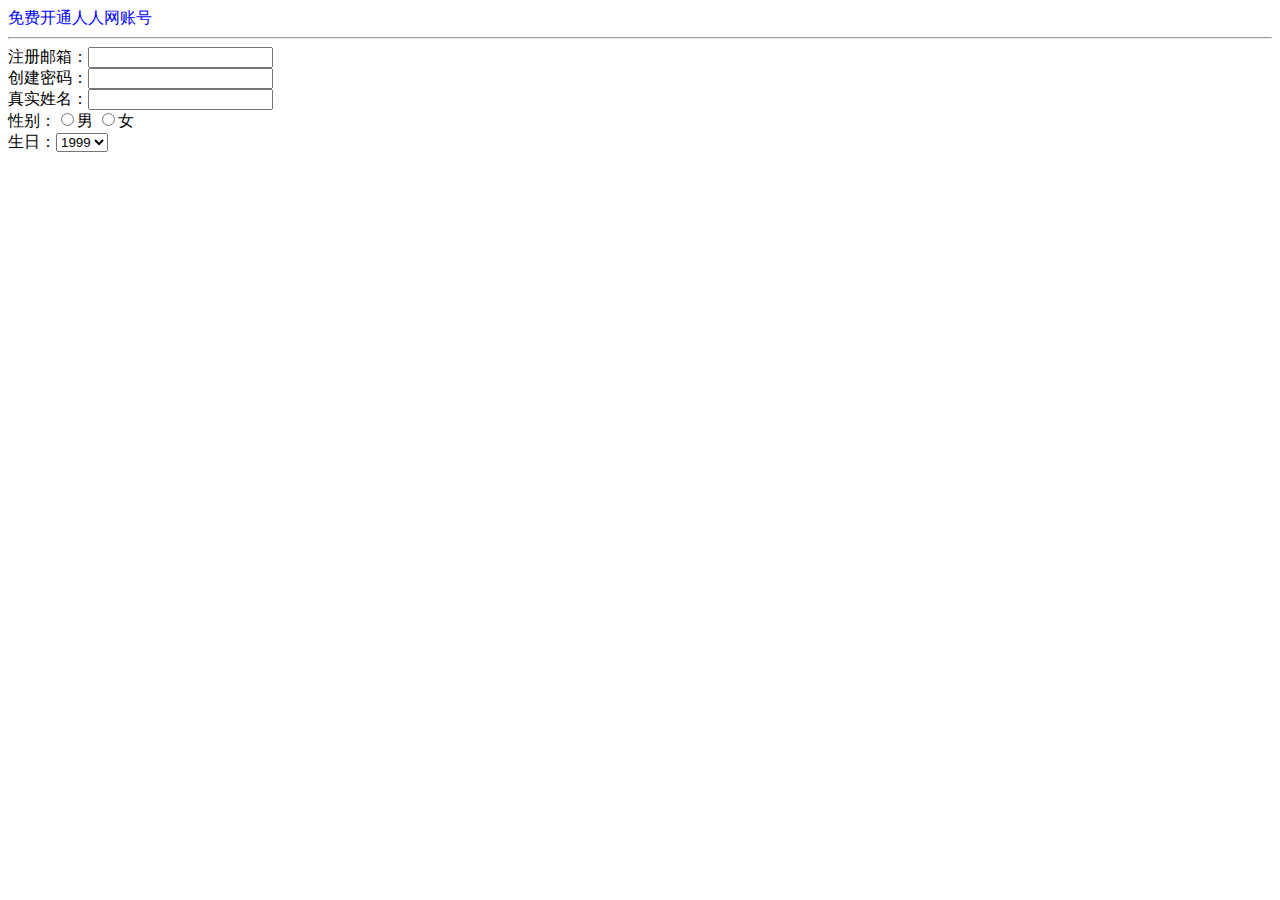
<file: C94-S2-Ply-htmla/WebContent/d0101zuoye/demo5.html>
<!DOCTYPE html>
<html>
<head>
<meta charset="UTF-8">
<title>人人网</title>
</head>
<body>

<font color="blue">免费开通人人网账号</font> 

<hr>

注册邮箱：<input><br>
创建密码：<input placeolder="请输入账号"><br>
真实姓名：<input><br>

性别：<input name="edu" type="radio">男
<input name="edu" type="radio">女<br>


生日：<select><option>1999</option>
<option>1998</option>
<option>1997</option>
<option>1996</option>

</select>



</body>
</html>
</file>
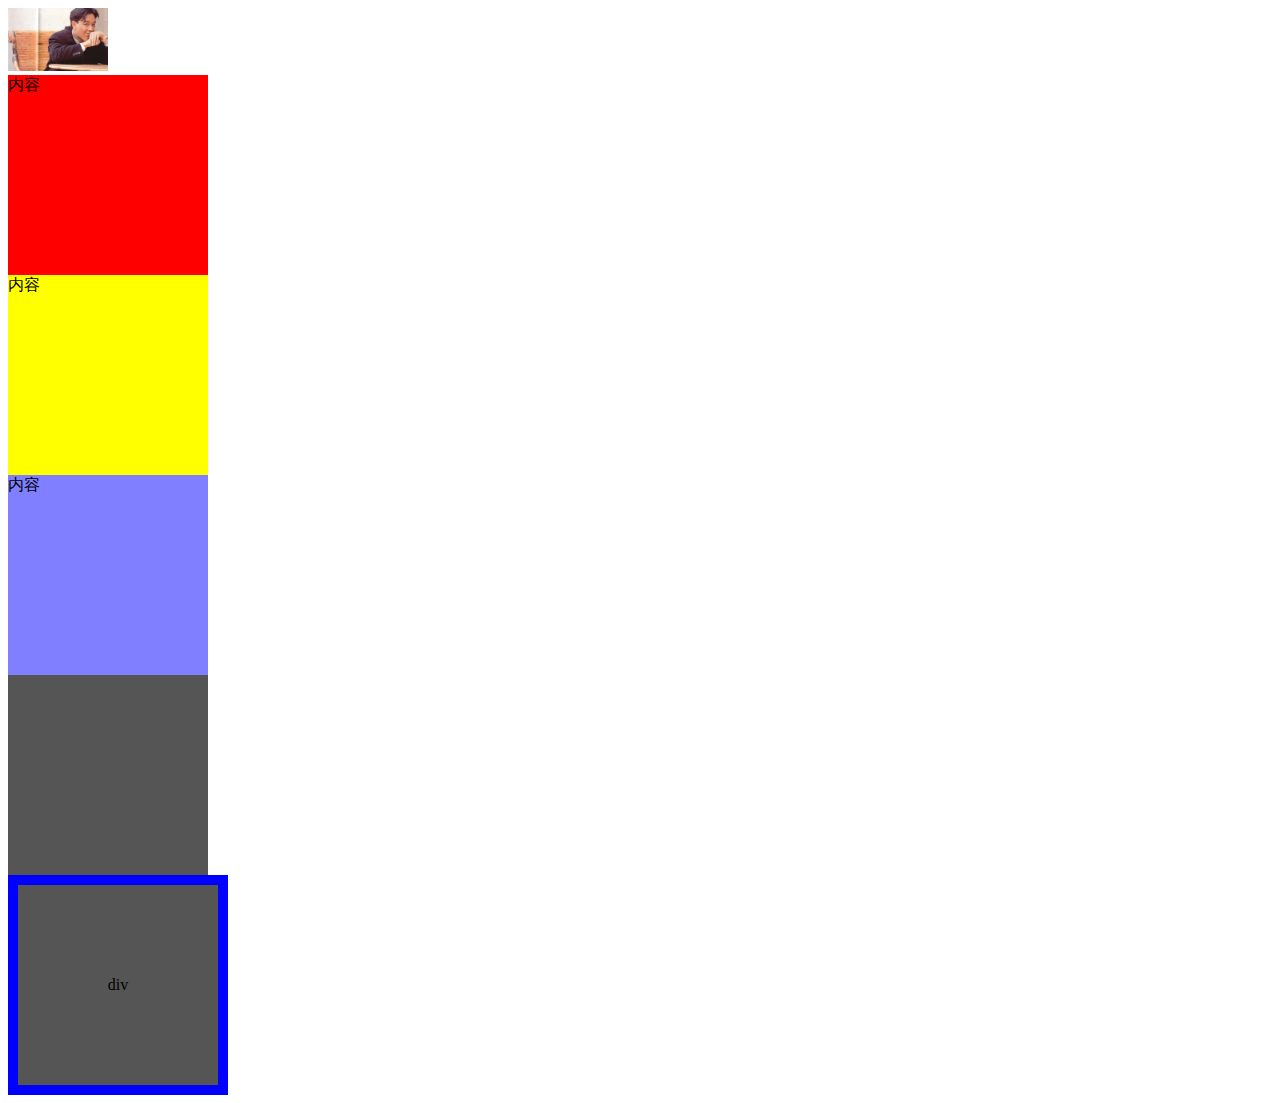
<file: C94-S2-Ply-htmla/WebContent/d0102/demo1.html>
<!DOCTYPE html>
<html>
<head>
<meta charset="UTF-8">
<title>Insert title here</title>
<style type="text/css">
/*标签选择器，以标签名作为选择器的值*/
div {
	width: 200px;
	height: 200px;
	background-color: #555
}
/* id选择器：以Id作为选择器的值*/
#d1 {
	border: blue 10px solid; /*简写模式，蓝色2像素 实线条边框*/
}

/*类选择器，以class类名作为选择器的值*/
.last3 {
	text-align: center;
	vertical-align: middle; /*上下居中*/
	line-height: 200px;
}
</style>

</head>
<body>

	<img src="../images/002.jpg" style="width: 100px">
	<div style="background-color: red">内容</div>
	<div style="background-color: #ff0">内容</div>
	<div style="background-color: rgba(0, 0, 255, 0.5)">内容</div>
	<!-- alt+/ 代码提示 -->
	<div
		style="font-family: 微软雅黑; font-weight: bold; font-size: 2em; color: green; text-align: center; text-indent: 20px;"></div>

<div id="d1" class="last3">div</div>


</body>
</html>
</file>
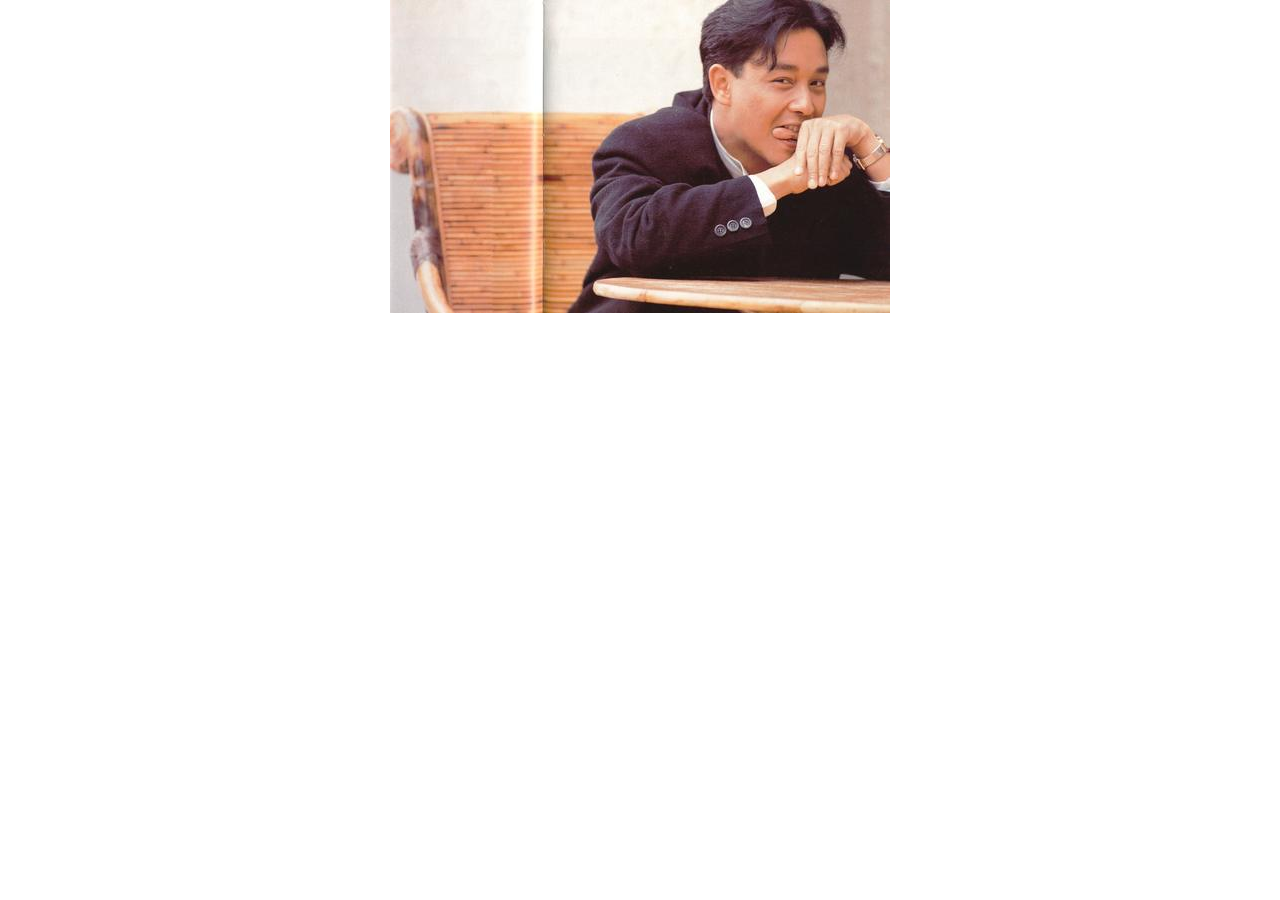
<file: C94-S2-Ply-htmla/WebContent/d0102/demo2.html>
<!DOCTYPE html>
<html>
<head>
<meta charset="UTF-8">
<title>Insert title here</title>
<style type="text/css">
body{
/*background-image: url(../images/002.jpg);
background-repeat: no-repeat;
background-position: center top;*/

background: url(../images/002.jpg) no-repeat center top;



}





</style>



</head>
<body>

</body>
</html>
</file>
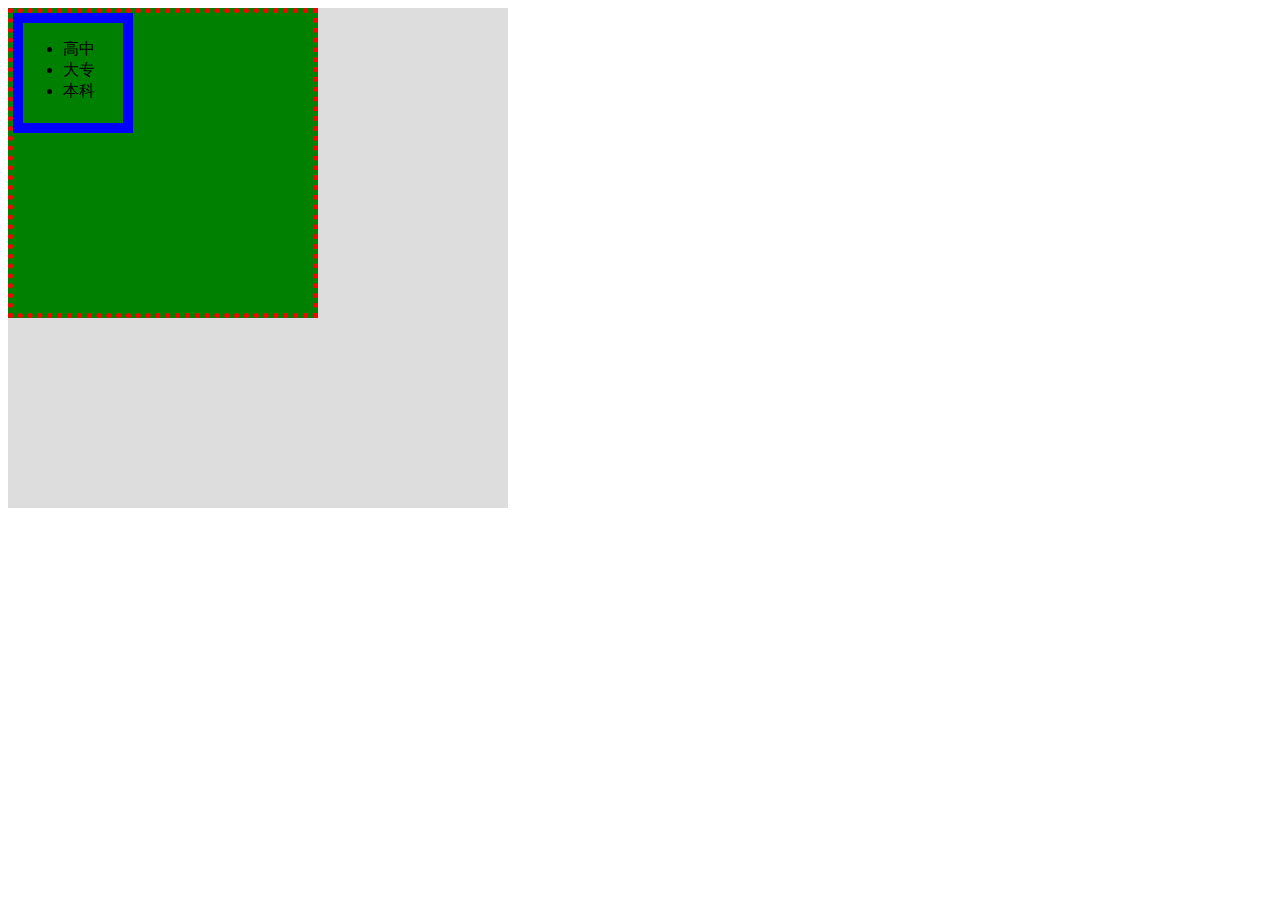
<file: C94-S2-Ply-htmla/WebContent/d0102/demo3.html>
<!DOCTYPE html>
<html>
<head>
<meta charset="UTF-8">
<title>Insert title here</title>

<style type="text/css">
#d1 {
	width: 500px;
	height: 500px;
	background: #ddd;
}

#d2 {
	width: 300px;
	height: 300px;
	background: #bbb;
}

#d3 {
	width: 100px;
	height: 100px;
	background: #888;
}

/*
d2是d1的子标签
d1是d2的父标签
d2,d3是d1后代标签

*/

/*子元素选择器*/
#d1>#d2 {
	border: red 5px dotted;
}
/*后代选择器 优先级低于子元素选择器*/
#d1 div {
	border: blue 10px solid;
	background-color: green
}

/*：开头叫伪类选择器  hover是表示鼠标悬停*/
li:hover {
	background-color: yellow;
}
</style>

</head>
<body>
	<div id="d1">
		<div id="d2">

			<div id="d3">
				<ul>
					<li>高中</li>
					<li>大专</li>
					<li>本科</li>
				</ul>
			</div>
		</div>
	</div>
</body>
</html>
</file>
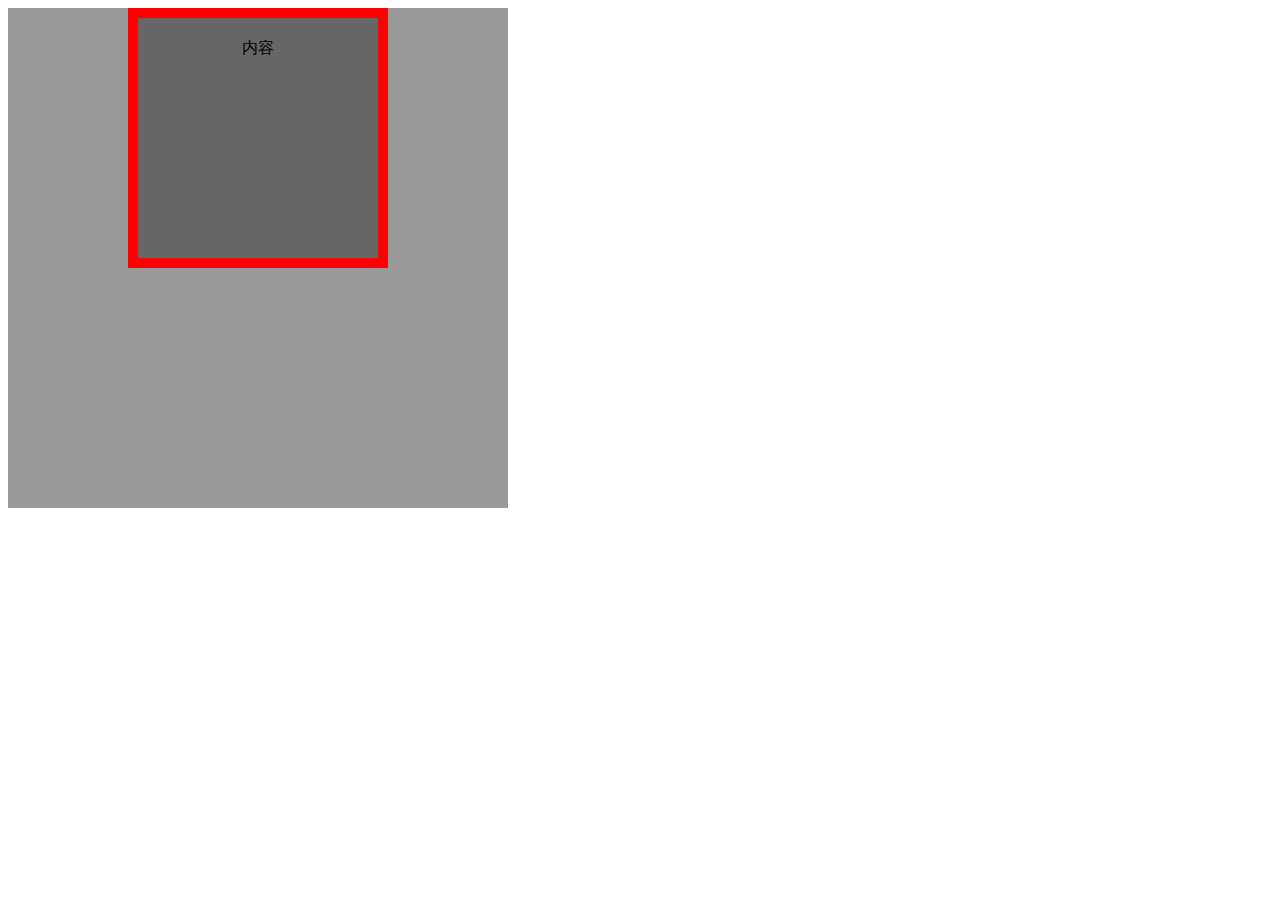
<file: C94-S2-Ply-htmla/WebContent/d0103/demo1.html>
<!DOCTYPE html>
<html>
<head>
<meta charset="UTF-8">
<title>Insert title here</title>
<style type="text/css">
#outer {
	/*大小设置对块级元素起作用 a span label*/
	width: 500px;
	height: 500px;
	background: #999
}

#inner {
	width: 200px;
	height: 200px;
	background: #666;
	
	border:red 10px solid;
	padding:20px;/*内边距*/
	margin:30px;/*外边距 \*/
	
	/*padding:10px 20px 30px 40px 简写模式，上右下左顺时针
	padding:10px 20px 30px 简写模式 上 左右 下 顺时针
	padding:10px 20px 简写模式，上下  左右  顺时针*/
	
	margin:auto;/*外边距的auto可实现左右居中*/
	text-align: center;
}
</style>

</head>
<body>
	<div id="outer">
		<div id="inner">内容</div>
	</div>
</body>
</html>
</file>
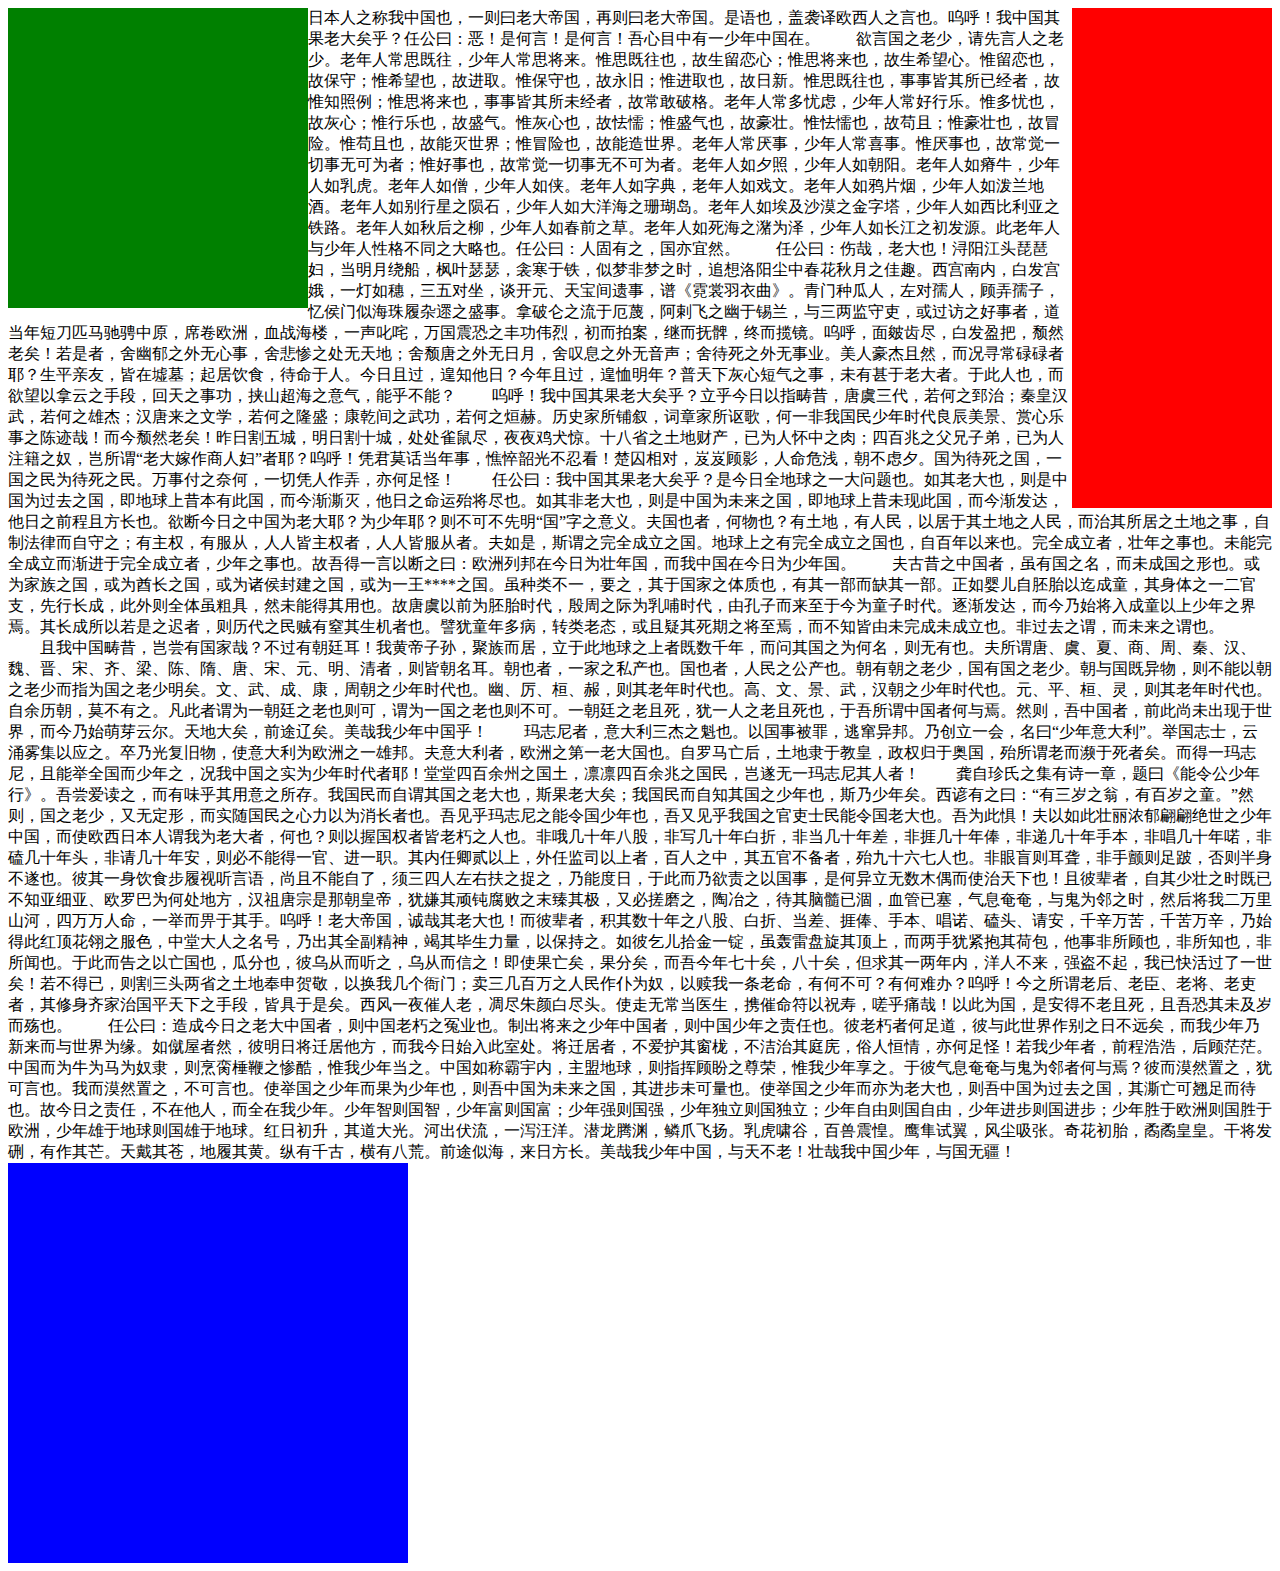
<file: C94-S2-Ply-htmla/WebContent/d0103/demo2.html>
<!DOCTYPE html>
<html>
<head>
<meta charset="UTF-8">
<title>Insert title here</title>
<!-- 元素定位：
浮动：float
位置：position
 -->
<style type="text/css">
#d1 {
	width: 200px;
	height: 500px;
	background: red;
	float: right /*浮动居右*/
}

#d2 {
	width: 300px;
	height: 300px;
	background: green;
	float: left /*浮动居左*/
}

#d3 {
	width: 400px;
	height: 400px;
	background: blue;
	clear: both
}
</style>

</head>
<body>
	<div id="d1"></div>
	<div id="d2"></div>
	
日本人之称我中国也，一则曰老大帝国，再则曰老大帝国。是语也，盖袭译欧西人之言也。呜呼！我中国其果老大矣乎？任公曰：恶！是何言！是何言！吾心目中有一少年中国在。
　　欲言国之老少，请先言人之老少。老年人常思既往，少年人常思将来。惟思既往也，故生留恋心；惟思将来也，故生希望心。惟留恋也，故保守；惟希望也，故进取。惟保守也，故永旧；惟进取也，故日新。惟思既往也，事事皆其所已经者，故惟知照例；惟思将来也，事事皆其所未经者，故常敢破格。老年人常多忧虑，少年人常好行乐。惟多忧也，故灰心；惟行乐也，故盛气。惟灰心也，故怯懦；惟盛气也，故豪壮。惟怯懦也，故苟且；惟豪壮也，故冒险。惟苟且也，故能灭世界；惟冒险也，故能造世界。老年人常厌事，少年人常喜事。惟厌事也，故常觉一切事无可为者；惟好事也，故常觉一切事无不可为者。老年人如夕照，少年人如朝阳。老年人如瘠牛，少年人如乳虎。老年人如僧，少年人如侠。老年人如字典，老年人如戏文。老年人如鸦片烟，少年人如泼兰地酒。老年人如别行星之陨石，少年人如大洋海之珊瑚岛。老年人如埃及沙漠之金字塔，少年人如西比利亚之铁路。老年人如秋后之柳，少年人如春前之草。老年人如死海之潴为泽，少年人如长江之初发源。此老年人与少年人性格不同之大略也。任公曰：人固有之，国亦宜然。
　　任公曰：伤哉，老大也！浔阳江头琵琶妇，当明月绕船，枫叶瑟瑟，衾寒于铁，似梦非梦之时，追想洛阳尘中春花秋月之佳趣。西宫南内，白发宫娥，一灯如穗，三五对坐，谈开元、天宝间遗事，谱《霓裳羽衣曲》。青门种瓜人，左对孺人，顾弄孺子，忆侯门似海珠履杂遝之盛事。拿破仑之流于厄蔑，阿剌飞之幽于锡兰，与三两监守吏，或过访之好事者，道当年短刀匹马驰骋中原，席卷欧洲，血战海楼，一声叱咤，万国震恐之丰功伟烈，初而拍案，继而抚髀，终而揽镜。呜呼，面皴齿尽，白发盈把，颓然老矣！若是者，舍幽郁之外无心事，舍悲惨之处无天地；舍颓唐之外无日月，舍叹息之外无音声；舍待死之外无事业。美人豪杰且然，而况寻常碌碌者耶？生平亲友，皆在墟墓；起居饮食，待命于人。今日且过，遑知他日？今年且过，遑恤明年？普天下灰心短气之事，未有甚于老大者。于此人也，而欲望以拿云之手段，回天之事功，挟山超海之意气，能乎不能？
　　呜呼！我中国其果老大矣乎？立乎今日以指畴昔，唐虞三代，若何之郅治；秦皇汉武，若何之雄杰；汉唐来之文学，若何之隆盛；康乾间之武功，若何之烜赫。历史家所铺叙，词章家所讴歌，何一非我国民少年时代良辰美景、赏心乐事之陈迹哉！而今颓然老矣！昨日割五城，明日割十城，处处雀鼠尽，夜夜鸡犬惊。十八省之土地财产，已为人怀中之肉；四百兆之父兄子弟，已为人注籍之奴，岂所谓“老大嫁作商人妇”者耶？呜呼！凭君莫话当年事，憔悴韶光不忍看！楚囚相对，岌岌顾影，人命危浅，朝不虑夕。国为待死之国，一国之民为待死之民。万事付之奈何，一切凭人作弄，亦何足怪！
　　任公曰：我中国其果老大矣乎？是今日全地球之一大问题也。如其老大也，则是中国为过去之国，即地球上昔本有此国，而今渐澌灭，他日之命运殆将尽也。如其非老大也，则是中国为未来之国，即地球上昔未现此国，而今渐发达，他日之前程且方长也。欲断今日之中国为老大耶？为少年耶？则不可不先明“国”字之意义。夫国也者，何物也？有土地，有人民，以居于其土地之人民，而治其所居之土地之事，自制法律而自守之；有主权，有服从，人人皆主权者，人人皆服从者。夫如是，斯谓之完全成立之国。地球上之有完全成立之国也，自百年以来也。完全成立者，壮年之事也。未能完全成立而渐进于完全成立者，少年之事也。故吾得一言以断之曰：欧洲列邦在今日为壮年国，而我中国在今日为少年国。
　　夫古昔之中国者，虽有国之名，而未成国之形也。或为家族之国，或为酋长之国，或为诸侯封建之国，或为一王****之国。虽种类不一，要之，其于国家之体质也，有其一部而缺其一部。正如婴儿自胚胎以迄成童，其身体之一二官支，先行长成，此外则全体虽粗具，然未能得其用也。故唐虞以前为胚胎时代，殷周之际为乳哺时代，由孔子而来至于今为童子时代。逐渐发达，而今乃始将入成童以上少年之界焉。其长成所以若是之迟者，则历代之民贼有窒其生机者也。譬犹童年多病，转类老态，或且疑其死期之将至焉，而不知皆由未完成未成立也。非过去之谓，而未来之谓也。
　　且我中国畴昔，岂尝有国家哉？不过有朝廷耳！我黄帝子孙，聚族而居，立于此地球之上者既数千年，而问其国之为何名，则无有也。夫所谓唐、虞、夏、商、周、秦、汉、魏、晋、宋、齐、梁、陈、隋、唐、宋、元、明、清者，则皆朝名耳。朝也者，一家之私产也。国也者，人民之公产也。朝有朝之老少，国有国之老少。朝与国既异物，则不能以朝之老少而指为国之老少明矣。文、武、成、康，周朝之少年时代也。幽、厉、桓、赧，则其老年时代也。高、文、景、武，汉朝之少年时代也。元、平、桓、灵，则其老年时代也。自余历朝，莫不有之。凡此者谓为一朝廷之老也则可，谓为一国之老也则不可。一朝廷之老且死，犹一人之老且死也，于吾所谓中国者何与焉。然则，吾中国者，前此尚未出现于世界，而今乃始萌芽云尔。天地大矣，前途辽矣。美哉我少年中国乎！
　　玛志尼者，意大利三杰之魁也。以国事被罪，逃窜异邦。乃创立一会，名曰“少年意大利”。举国志士，云涌雾集以应之。卒乃光复旧物，使意大利为欧洲之一雄邦。夫意大利者，欧洲之第一老大国也。自罗马亡后，土地隶于教皇，政权归于奥国，殆所谓老而濒于死者矣。而得一玛志尼，且能举全国而少年之，况我中国之实为少年时代者耶！堂堂四百余州之国土，凛凛四百余兆之国民，岂遂无一玛志尼其人者！
　　龚自珍氏之集有诗一章，题曰《能令公少年行》。吾尝爱读之，而有味乎其用意之所存。我国民而自谓其国之老大也，斯果老大矣；我国民而自知其国之少年也，斯乃少年矣。西谚有之曰：“有三岁之翁，有百岁之童。”然则，国之老少，又无定形，而实随国民之心力以为消长者也。吾见乎玛志尼之能令国少年也，吾又见乎我国之官吏士民能令国老大也。吾为此惧！夫以如此壮丽浓郁翩翩绝世之少年中国，而使欧西日本人谓我为老大者，何也？则以握国权者皆老朽之人也。非哦几十年八股，非写几十年白折，非当几十年差，非捱几十年俸，非递几十年手本，非唱几十年喏，非磕几十年头，非请几十年安，则必不能得一官、进一职。其内任卿贰以上，外任监司以上者，百人之中，其五官不备者，殆九十六七人也。非眼盲则耳聋，非手颤则足跛，否则半身不遂也。彼其一身饮食步履视听言语，尚且不能自了，须三四人左右扶之捉之，乃能度日，于此而乃欲责之以国事，是何异立无数木偶而使治天下也！且彼辈者，自其少壮之时既已不知亚细亚、欧罗巴为何处地方，汉祖唐宗是那朝皇帝，犹嫌其顽钝腐败之末臻其极，又必搓磨之，陶冶之，待其脑髓已涸，血管已塞，气息奄奄，与鬼为邻之时，然后将我二万里山河，四万万人命，一举而畀于其手。呜呼！老大帝国，诚哉其老大也！而彼辈者，积其数十年之八股、白折、当差、捱俸、手本、唱诺、磕头、请安，千辛万苦，千苦万辛，乃始得此红顶花翎之服色，中堂大人之名号，乃出其全副精神，竭其毕生力量，以保持之。如彼乞儿拾金一锭，虽轰雷盘旋其顶上，而两手犹紧抱其荷包，他事非所顾也，非所知也，非所闻也。于此而告之以亡国也，瓜分也，彼乌从而听之，乌从而信之！即使果亡矣，果分矣，而吾今年七十矣，八十矣，但求其一两年内，洋人不来，强盗不起，我已快活过了一世矣！若不得已，则割三头两省之土地奉申贺敬，以换我几个衙门；卖三几百万之人民作仆为奴，以赎我一条老命，有何不可？有何难办？呜呼！今之所谓老后、老臣、老将、老吏者，其修身齐家治国平天下之手段，皆具于是矣。西风一夜催人老，凋尽朱颜白尽头。使走无常当医生，携催命符以祝寿，嗟乎痛哉！以此为国，是安得不老且死，且吾恐其未及岁而殇也。
　　任公曰：造成今日之老大中国者，则中国老朽之冤业也。制出将来之少年中国者，则中国少年之责任也。彼老朽者何足道，彼与此世界作别之日不远矣，而我少年乃新来而与世界为缘。如僦屋者然，彼明日将迁居他方，而我今日始入此室处。将迁居者，不爱护其窗栊，不洁治其庭庑，俗人恒情，亦何足怪！若我少年者，前程浩浩，后顾茫茫。中国而为牛为马为奴隶，则烹脔棰鞭之惨酷，惟我少年当之。中国如称霸宇内，主盟地球，则指挥顾盼之尊荣，惟我少年享之。于彼气息奄奄与鬼为邻者何与焉？彼而漠然置之，犹可言也。我而漠然置之，不可言也。使举国之少年而果为少年也，则吾中国为未来之国，其进步未可量也。使举国之少年而亦为老大也，则吾中国为过去之国，其澌亡可翘足而待也。故今日之责任，不在他人，而全在我少年。少年智则国智，少年富则国富；少年强则国强，少年独立则国独立；少年自由则国自由，少年进步则国进步；少年胜于欧洲则国胜于欧洲，少年雄于地球则国雄于地球。红日初升，其道大光。河出伏流，一泻汪洋。潜龙腾渊，鳞爪飞扬。乳虎啸谷，百兽震惶。鹰隼试翼，风尘吸张。奇花初胎，矞矞皇皇。干将发硎，有作其芒。天戴其苍，地履其黄。纵有千古，横有八荒。前途似海，来日方长。美哉我少年中国，与天不老！壮哉我中国少年，与国无疆！
	
	<div id="d3"></div>
</body>
</html>
</file>
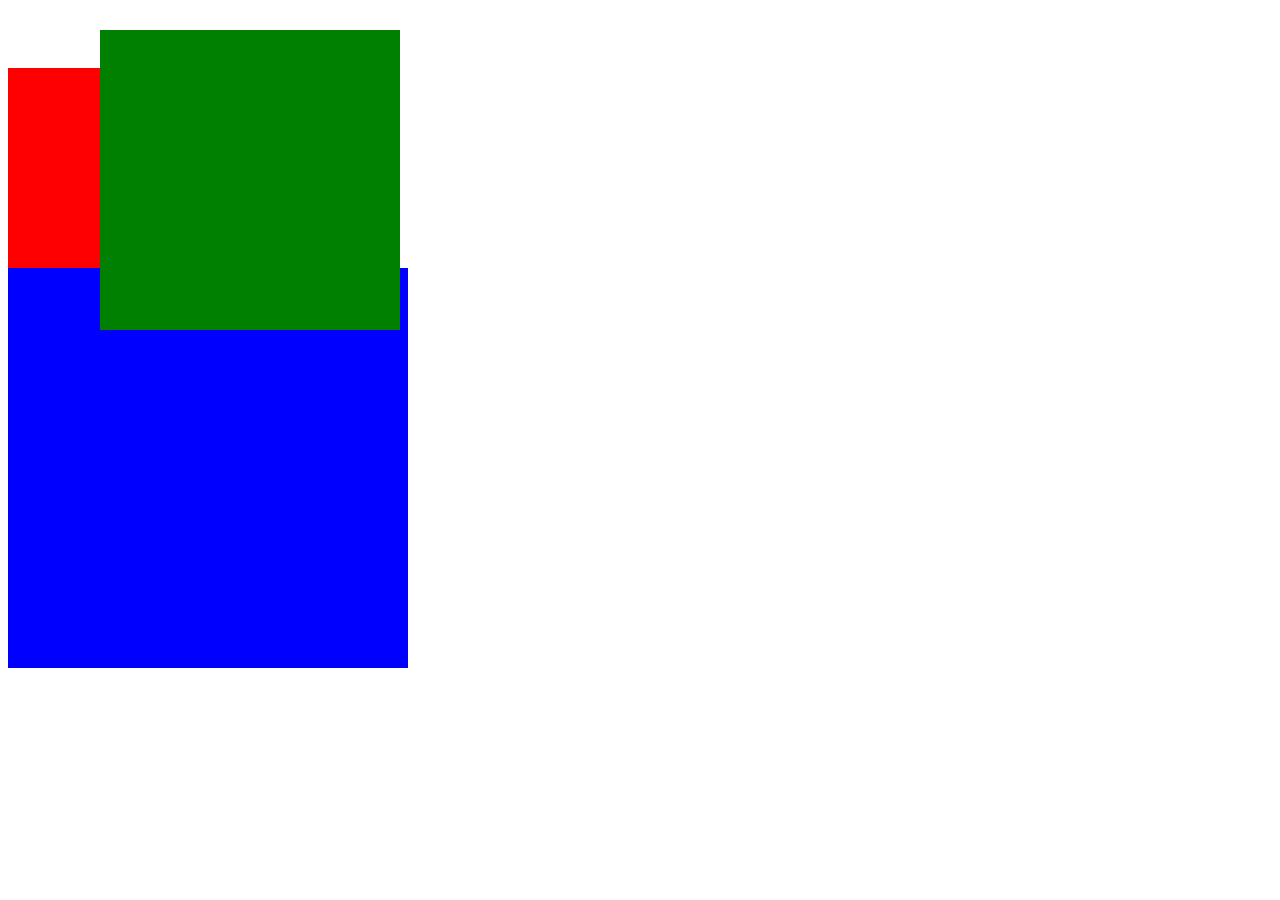
<file: C94-S2-Ply-htmla/WebContent/d0103/demo3.html>
<!DOCTYPE html>
<html>
<head>
<meta charset="UTF-8">
<title>Insert title here</title>
<style type="text/css">
#d1 {
	width: 200px;
	height: 200px;
	background: red;
	
}

#d2 {
	width: 300px;
	height: 300px;
	background: green;
	position:fixed;
	left:100px;
	top:30px
}

#d3 {
	width: 400px;
	height: 400px;
	background: blue;
}

/*static静态
  relative相对 
  absolute绝对  和float一样，设置为绝对定位的元素，会脱离文档流想（下面或右边的元素会顶上来）
  fixed固定  和float一样,设置为固定定位的元素
  absolute和fixed 绝对定位（fixed）是将该元素固定在父元素之上
                                      固定定位（absolute）是将元素固定在页面窗口之上
  
  inherit继承*/


</style>

</head>
<body>
<div style="padding:30px"></div>
	<div id="d1"></div>
	<div id="d2"></div>
    <div id="d3"></div>


</head>
<body>

</body>
</html>
</file>
<file: C94-S2-Ply-htmla/WebContent/d0104/css/index.css>
@charset "UTF-8";

/*清楚所有元素的内外边距*/
* {
	padding: 0px;
	margin: 0px;
}

header {
	background: #eee
}

footer {
	background: #ddd;
	clear: both;
}

main {
	width: 1200px;
	margin: auto;
}

#content-left {
	background: #aaa;
	width: 900px;
	float: left;
}

#content-right {
	background: #999;
	width: 290px;
	float: right;
}

/********************页头**********************/
header>div {
	background: #000;
	color: #fff;
}

header>div>div {
	width: 1200px;
	margin: auto;
}

/*设定div所有内部元素的垂直居中*/
header>div>div>* {
	vertical-align: middle;
}

header span {
	height: 50px;
	line-height: 50px;
	padding: 0px 10px;
	display: inline-block;
}

header>img{
	display: block;
}
</file>
<file: C94-S2-Ply-htmla/WebContent/d0104/plugin/jquery/emoji/lib/css/railscasts.css>
/*

Railscasts-like style (c) Visoft, Inc. (Damien White)

*/

.hljs {
  display: block;
  overflow-x: auto;
  padding: 0.5em;
  background: #232323;
  color: #e6e1dc;
}

.hljs-comment,
.hljs-quote {
  color: #bc9458;
  font-style: italic;
}

.hljs-keyword,
.hljs-selector-tag {
  color: #c26230;
}

.hljs-string,
.hljs-number,
.hljs-regexp,
.hljs-variable,
.hljs-template-variable {
  color: #a5c261;
}

.hljs-subst {
  color: #519f50;
}

.hljs-tag,
.hljs-name {
  color: #e8bf6a;
}

.hljs-type {
  color: #da4939;
}


.hljs-symbol,
.hljs-bullet,
.hljs-built_in,
.hljs-builtin-name,
.hljs-attr,
.hljs-link {
  color: #6d9cbe;
}

.hljs-params {
  color: #d0d0ff;
}

.hljs-attribute {
  color: #cda869;
}

.hljs-meta {
  color: #9b859d;
}

.hljs-title,
.hljs-section {
  color: #ffc66d;
}

.hljs-addition {
  background-color: #144212;
  color: #e6e1dc;
  display: inline-block;
  width: 100%;
}

.hljs-deletion {
  background-color: #600;
  color: #e6e1dc;
  display: inline-block;
  width: 100%;
}

.hljs-selector-class {
  color: #9b703f;
}

.hljs-selector-id {
  color: #8b98ab;
}

.hljs-emphasis {
  font-style: italic;
}

.hljs-strong {
  font-weight: bold;
}

.hljs-link {
  text-decoration: underline;
}
</file>
<file: C94-S2-Ply-htmla/WebContent/d0104/plugin/jquery/emoji/dist/css/index.css>
body {
    font-family: "Open Sans", "Helvetica Neue", Helvetica, Arial, sans-serif;
    line-height: 1.5;
    color: #606c71;
}

.page-header {
    color: #fff;
    text-align: center;
    background-color: #159957;
    background-image: linear-gradient(120deg, #155799, #159957);
    padding: 96px 80px;
    margin: 0;
    border: none;
}

.project-name {
    margin-top: 0;
    margin-bottom: 35px;
    font-size: 52px;
}

.project-tagline {
    margin-bottom: 32px;
    font-weight: normal;
    opacity: 0.7;
    font-size: 20px;
}

.page-header a {
    color: #1e6bb8;
    text-decoration: none;
}

.page-header a:hover {
    text-decoration: underline;
}

.page-header .btn {
    display: inline-block;
    margin-bottom: 16px;
    color: rgba(255, 255, 255, 0.7);
    background-color: rgba(255, 255, 255, 0.08);
    border-color: rgba(255, 255, 255, 0.2);
    border-style: solid;
    border-width: 1px;
    border-radius: 4.8px;
    transition: color 0.2s, background-color 0.2s, border-color 0.2s;
    padding: 12px 16px;
    font-size: 16px;
}

.page-header .btn + .btn {
    margin-left: 16px;
}

.page-header .btn:hover {
    color: rgba(255, 255, 255, 0.8);
    text-decoration: none;
    background-color: rgba(255, 255, 255, 0.2);
    border-color: rgba(255, 255, 255, 0.3);
}

.main-content {
    padding-top: 32px;
}

.main-content h2 {
    color: #156987;
    font-weight: normal;
    margin-top: 50px;
    margin-bottom: 16px;
}

#editor {
    height: 91px;
    background-color: #fff;
    border: 1px solid #ccc;
    border-radius: 4px;
    box-shadow: 0 1px 1px rgba(0, 0, 0, 0.075) inset;
    color: #555;
    display: block;
    font-size: 14px;
    line-height: 1.42857;
    padding: 6px 12px;
    transition: border-color 0.15s ease-in-out 0s, box-shadow 0.15s ease-in-out 0s;
    width: 100%;
}

#editor:focus {
    border-color: #66afe9;
    box-shadow: 0 1px 1px rgba(0, 0, 0, 0.075) inset, 0 0 8px rgba(102, 175, 233, 0.6);
    outline: 0 none;
}

#btn {
    margin-top: 10px;
}

.m-t-20 {
    margin-top: 20px;
}

.m-t-70 {
    margin-top: 70px;
}

.site-footer {
    padding-top: 32px;
    margin-top: 32px;
    margin-bottom: 32px;
    border-top: solid 1px #eff0f1;
}

.site-footer-owner {
    display: block;
    font-weight: bold;
}

.site-footer-credits {
    color: #819198;
}

hr {
    margin-top: 32px;
    margin-bottom: 32px
}

pre {
    padding: 0;
    border: 0;
}
</file>
